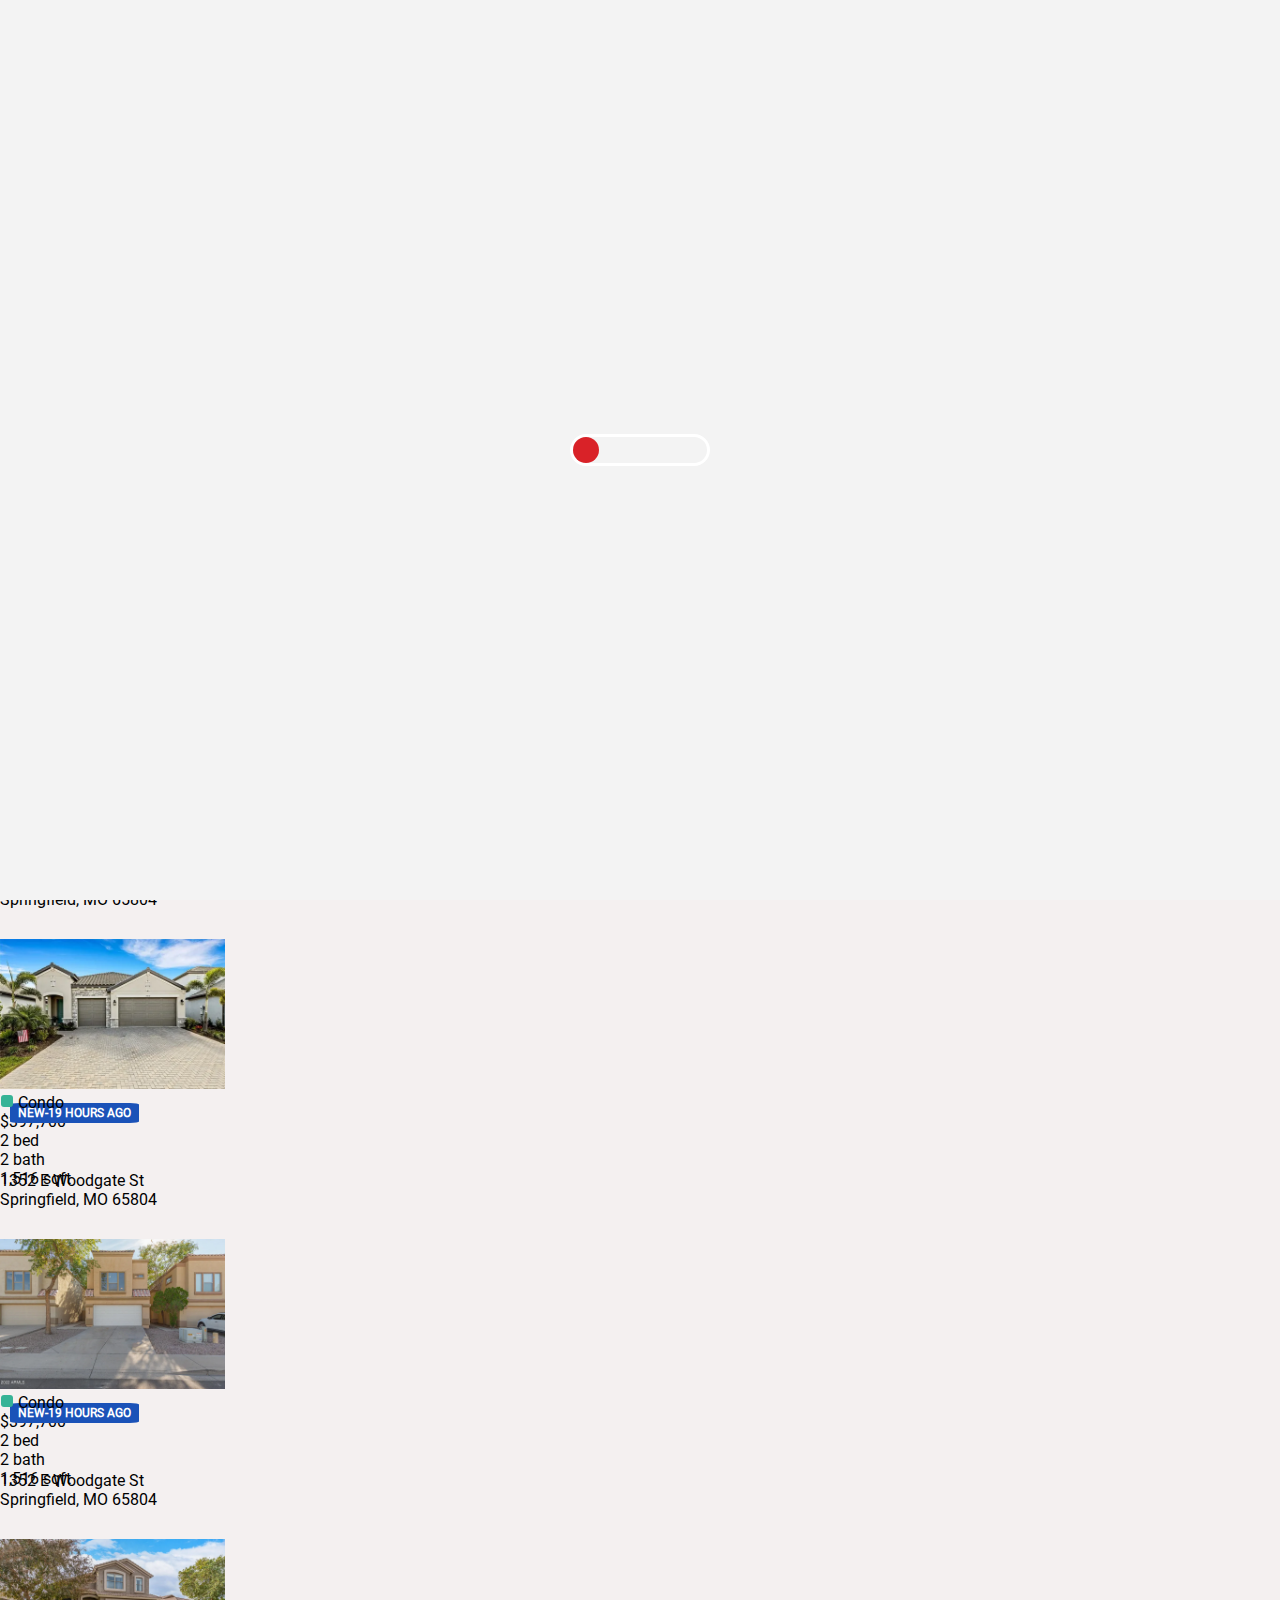
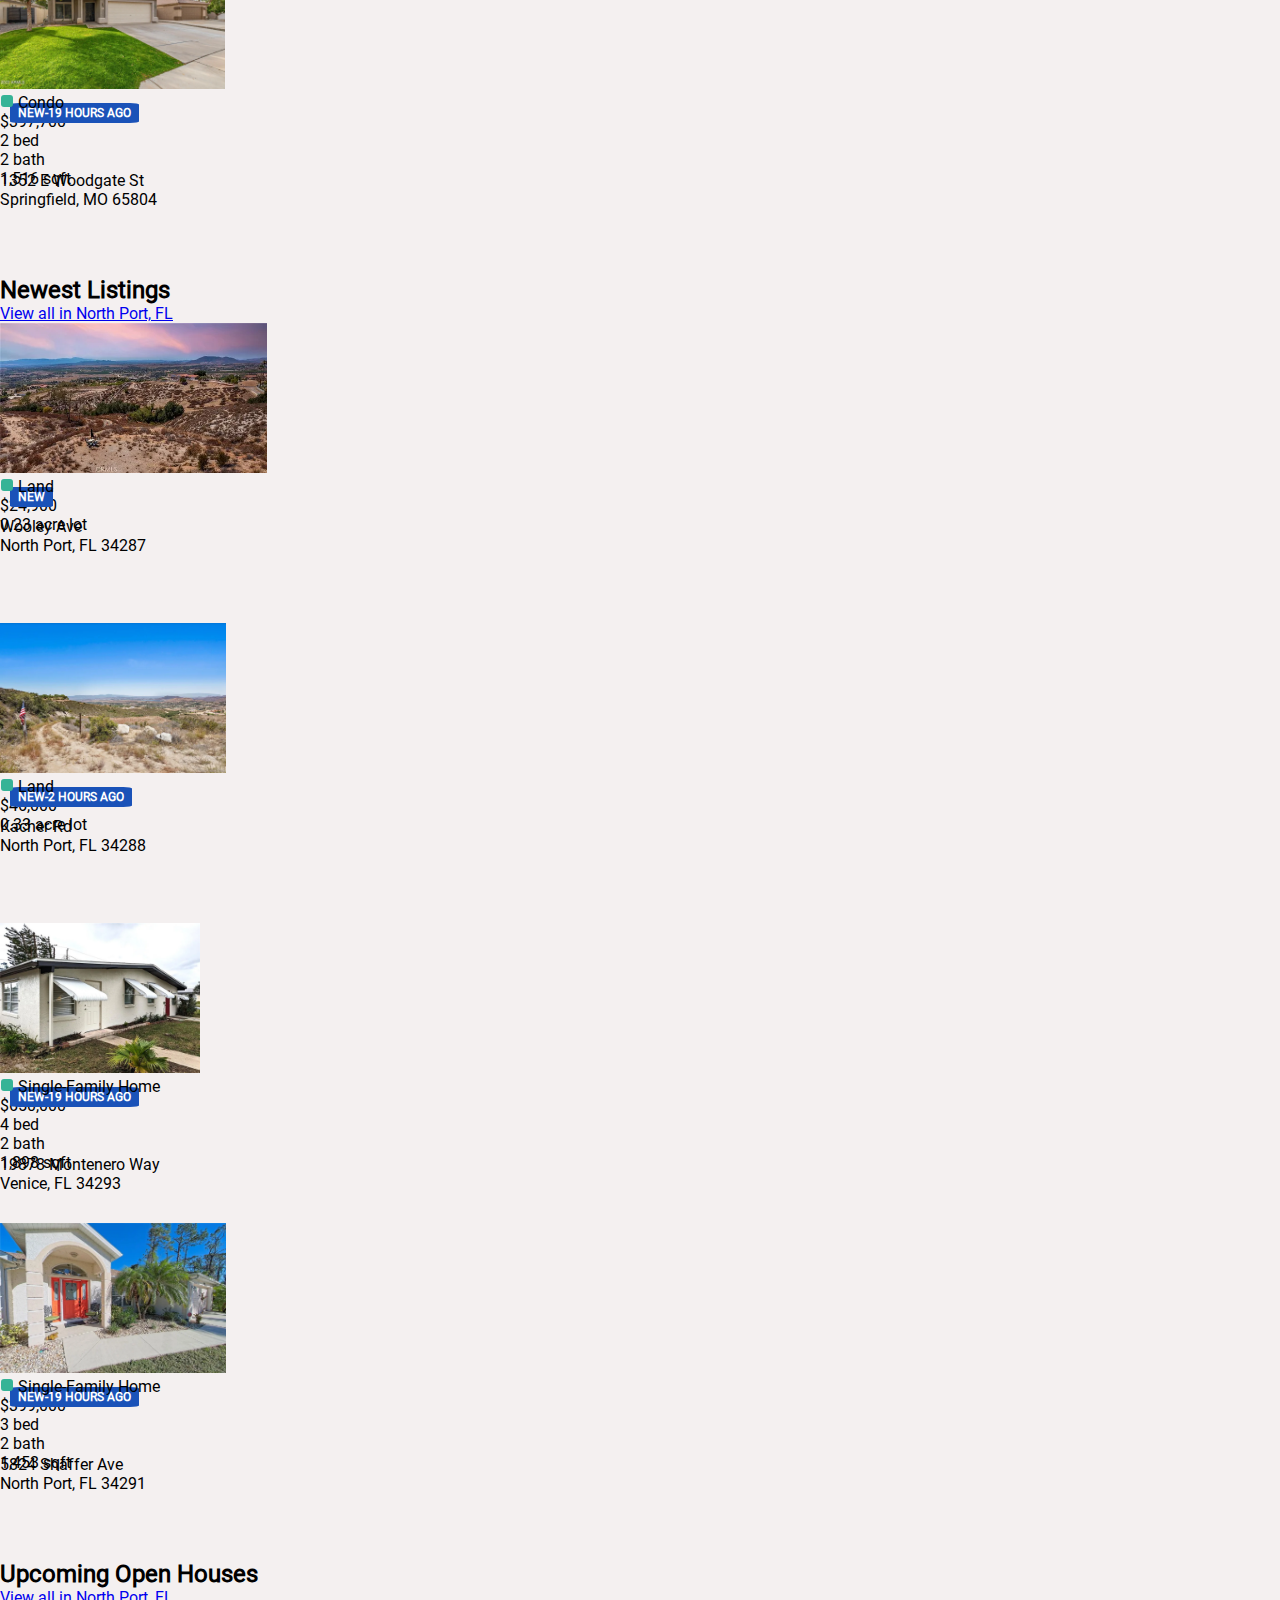
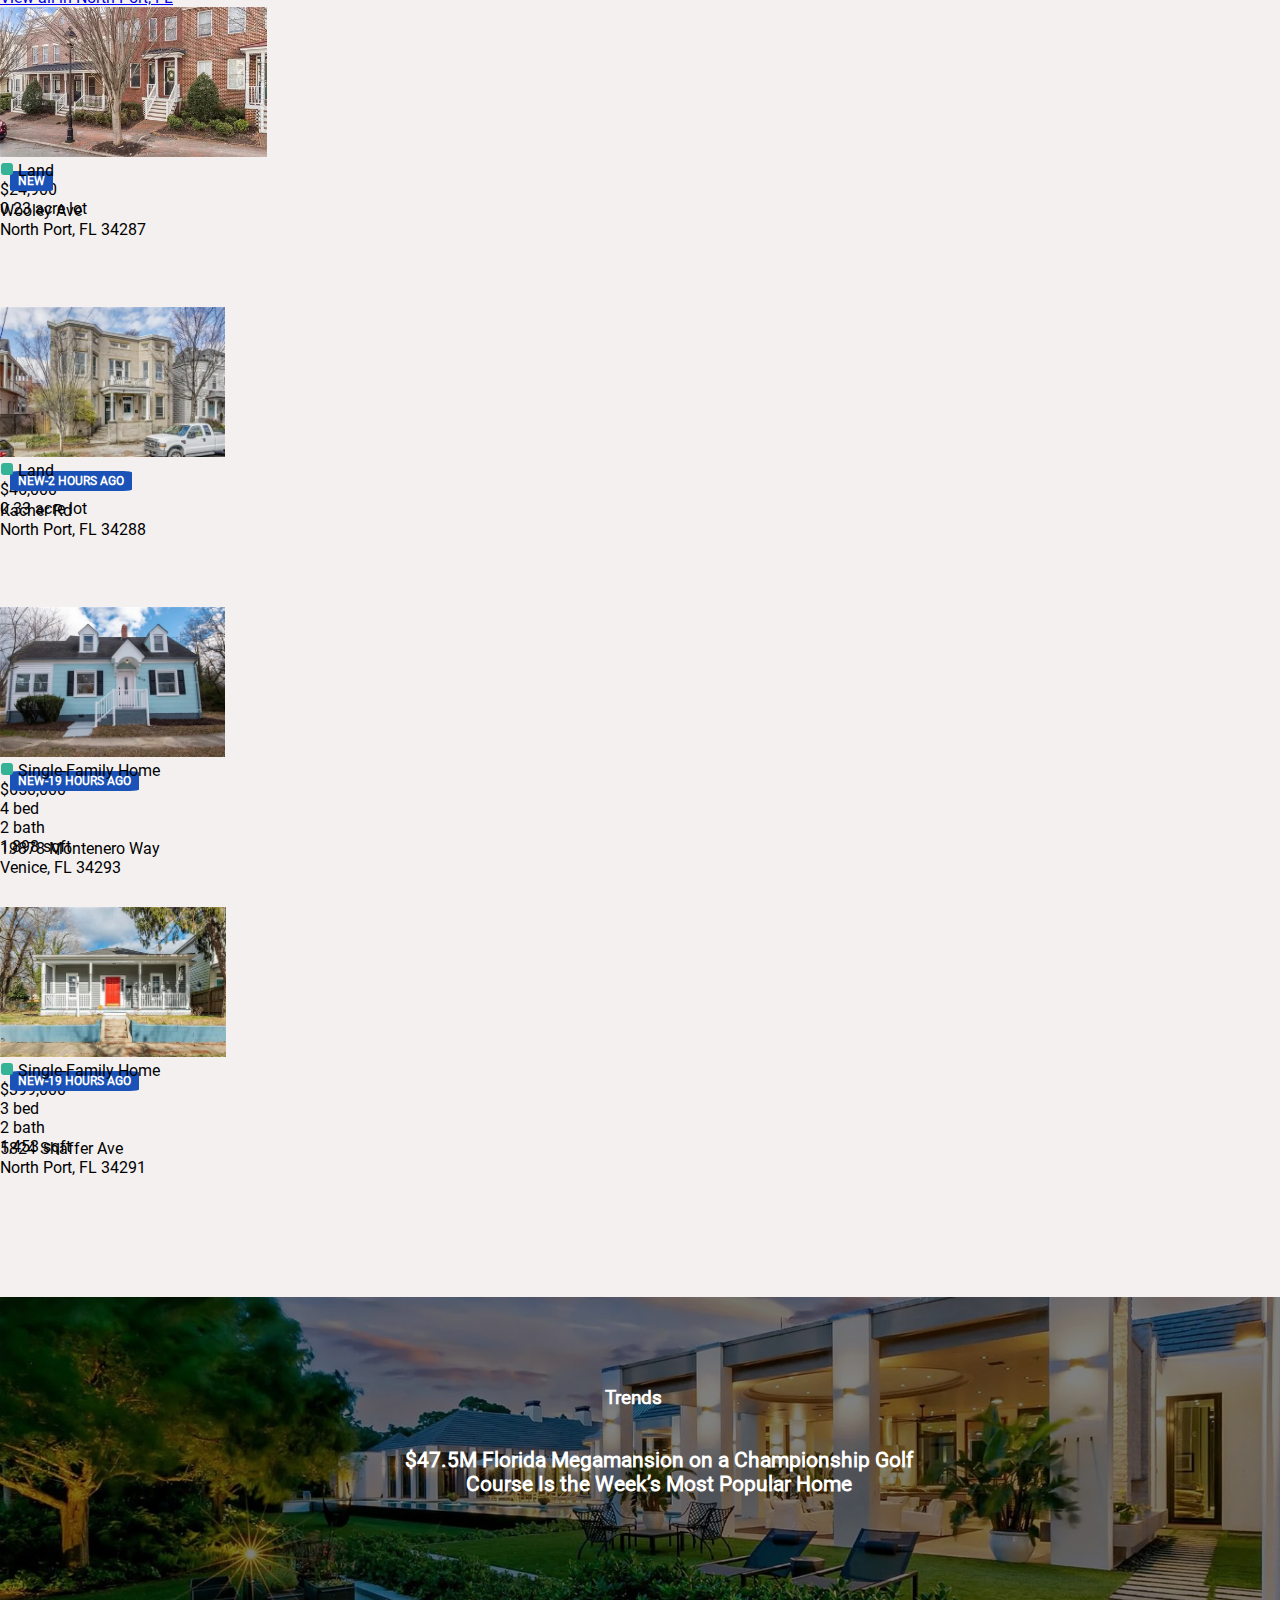
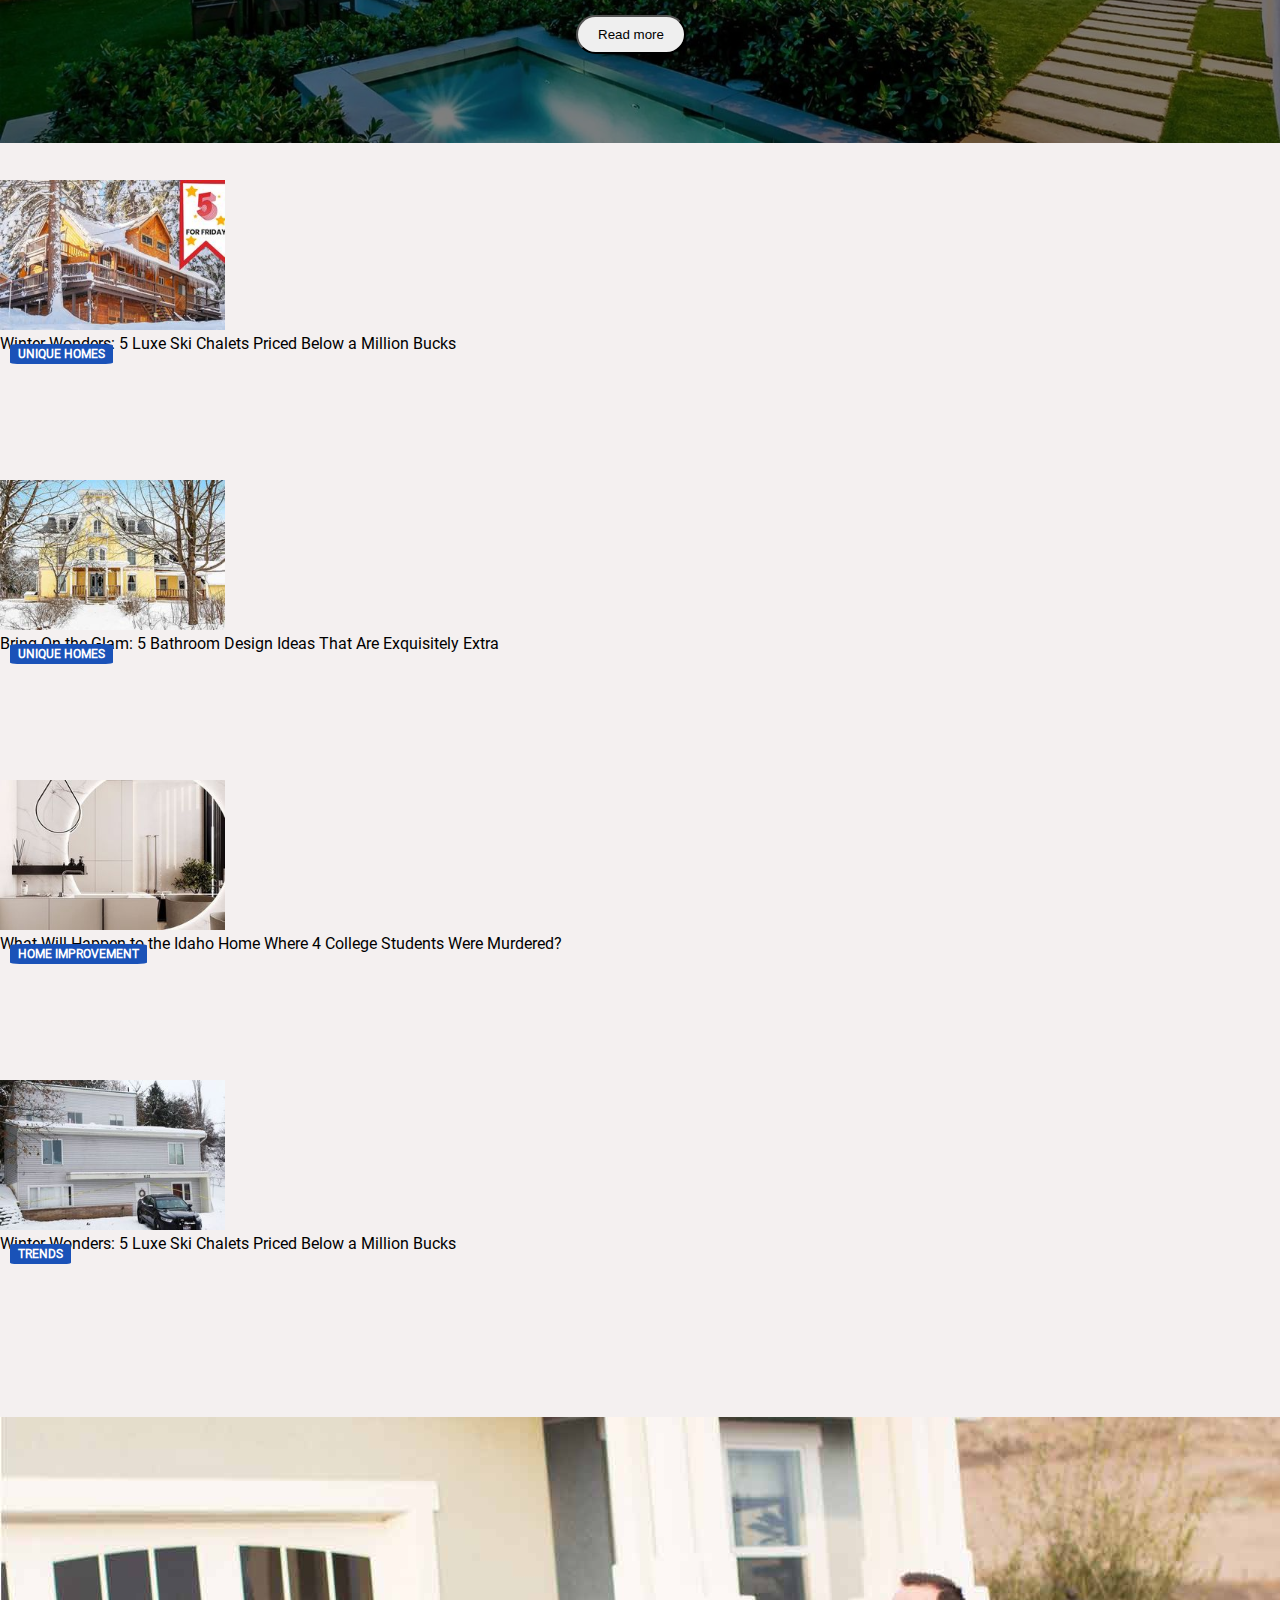
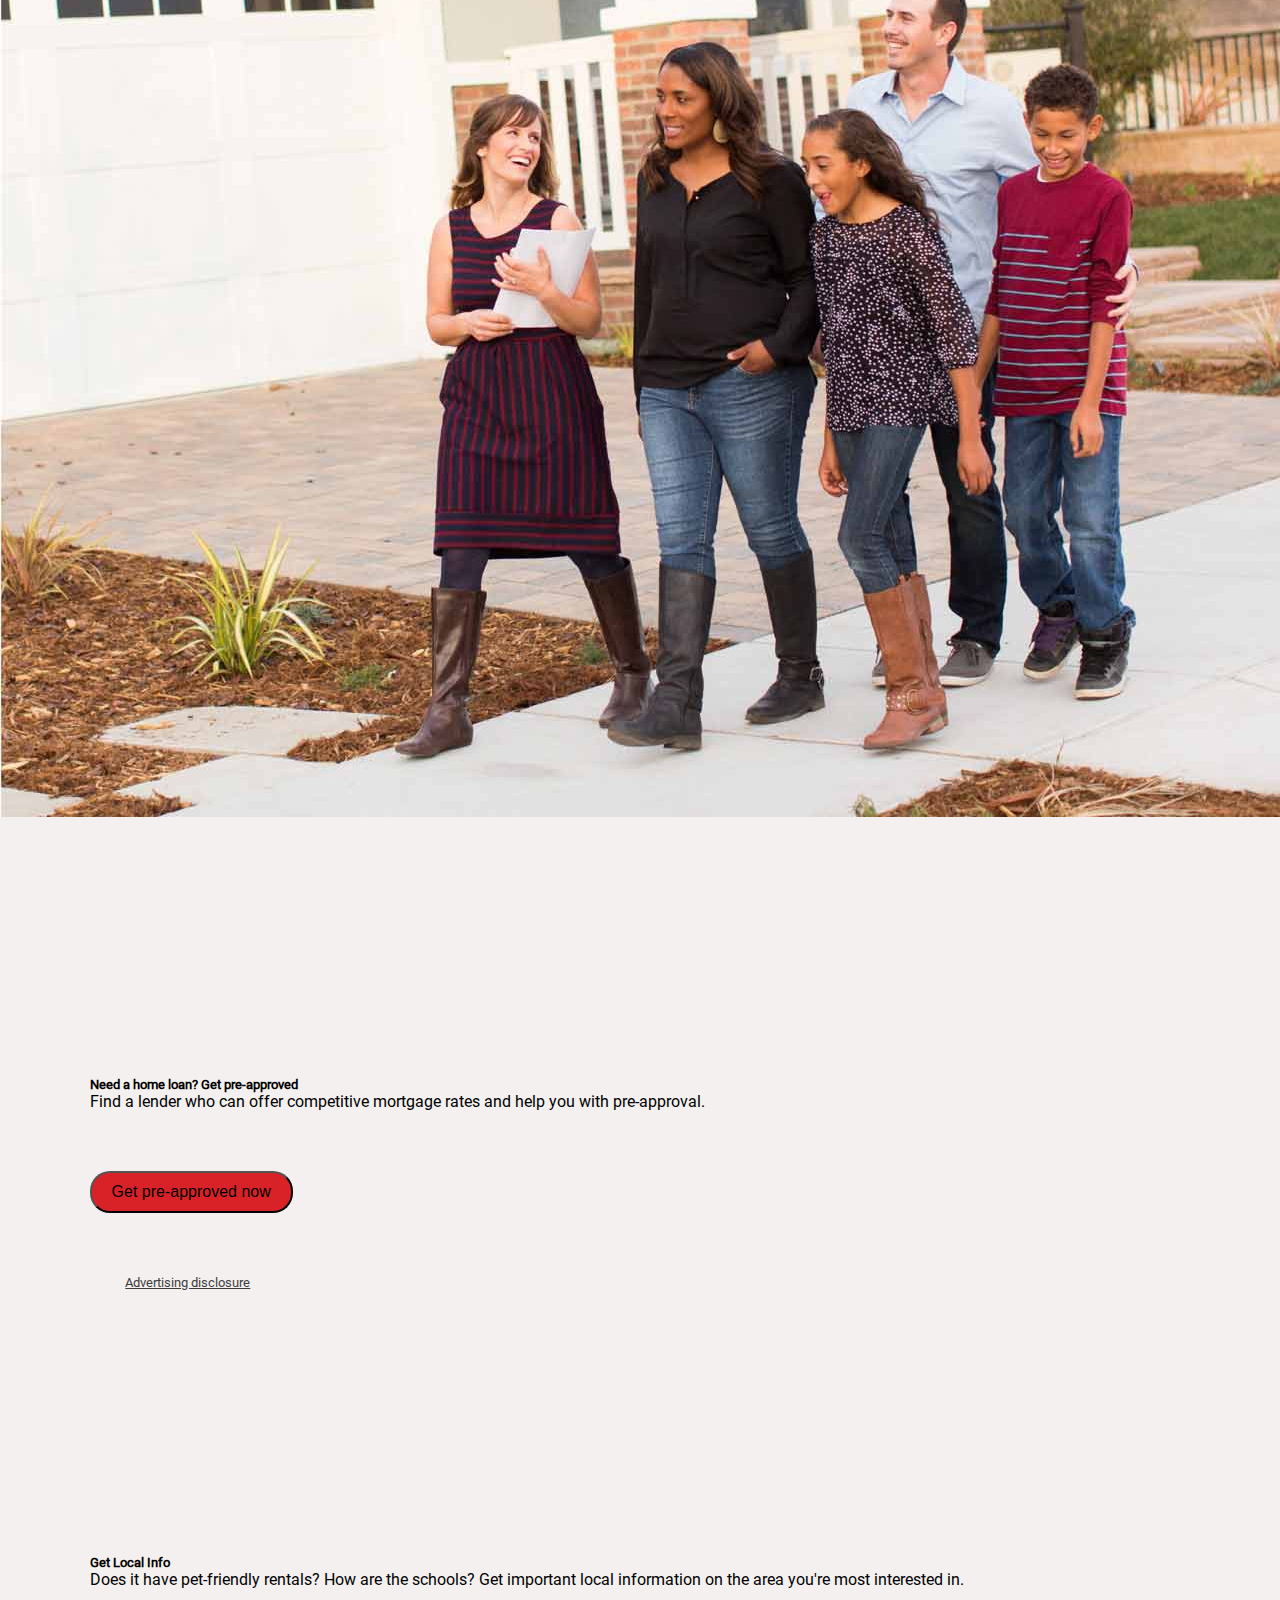
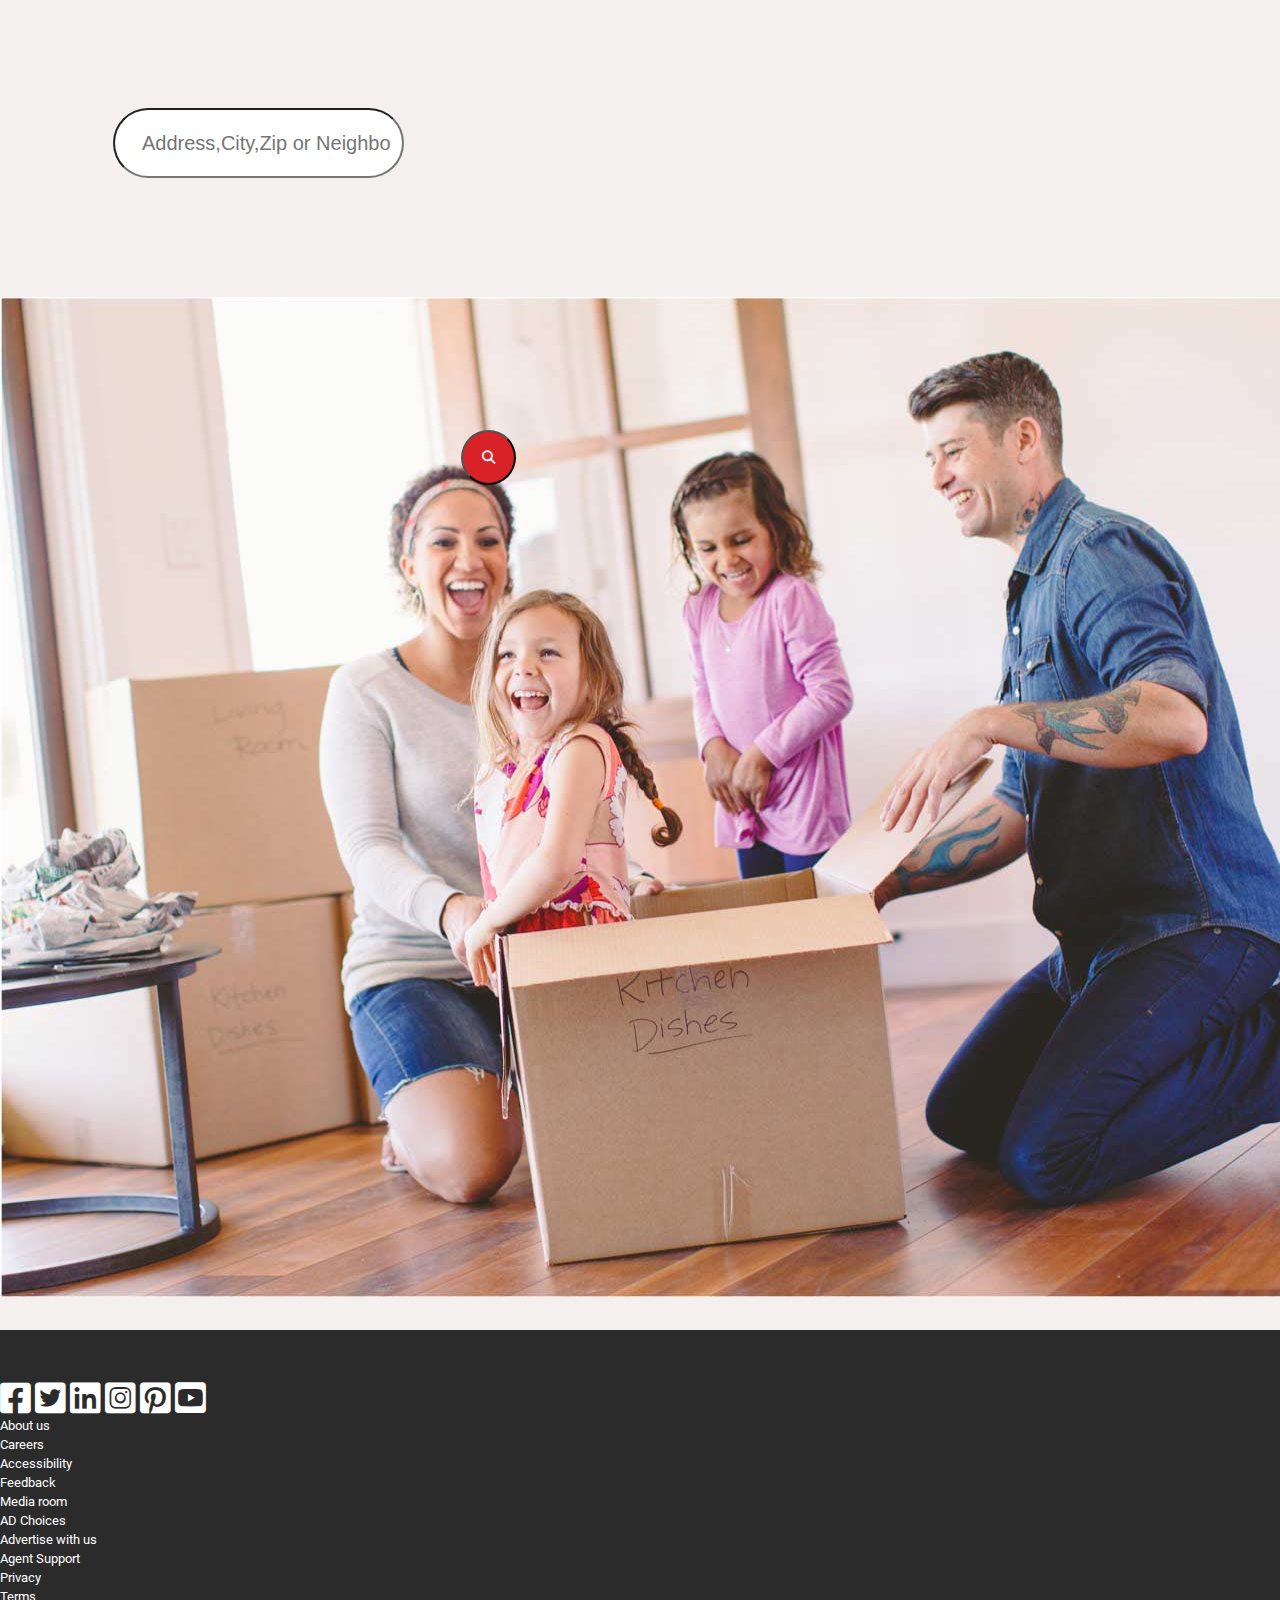
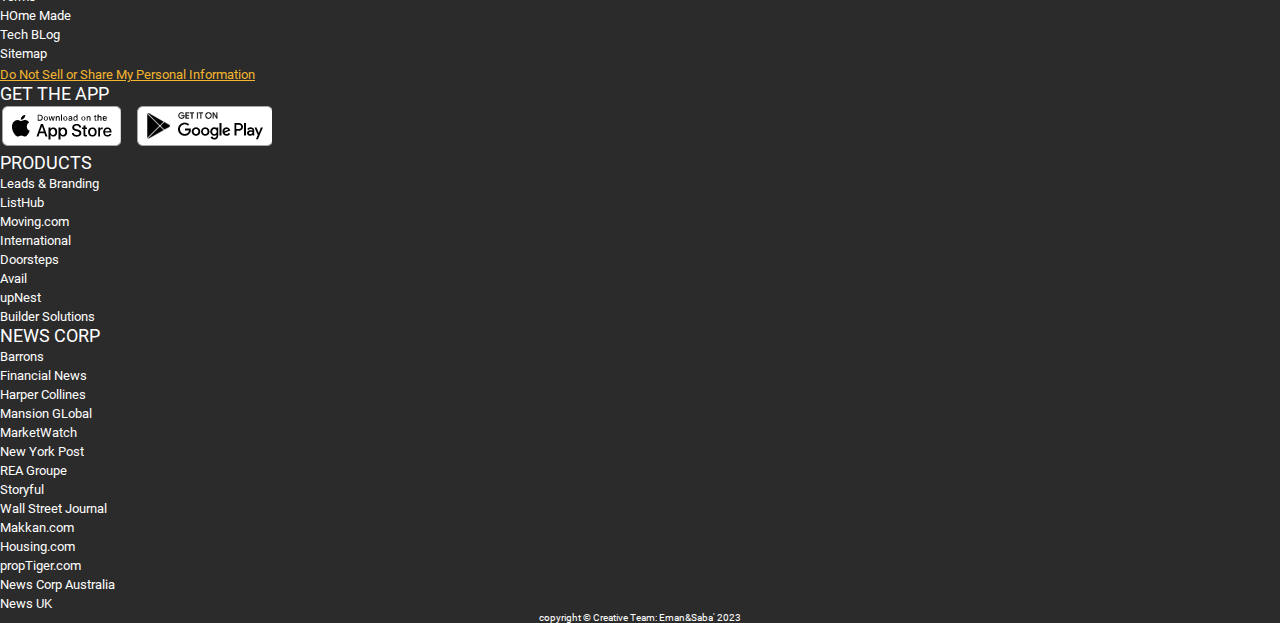
<file: index.html>
<!DOCTYPE html>
<html lang="en">

<head>
  <meta charset="UTF-8">
  <link rel="icon" href="assets/image/favicon.ico" />
  <meta http-equiv="X-UA-Compatible" content="IE=edge">
  <meta name="viewport" content="width=device-width, initial-scale=1.0">
  <title>Dream_House // Buy</title>
  <!--bootstrap-->
  <link href="https://cdn.jsdelivr.net/npm/bootstrap@5.2.3/dist/css/bootstrap.min.css" rel="stylesheet"
    integrity="sha384-rbsA2VBKQhggwzxH7pPCaAqO46MgnOM80zW1RWuH61DGLwZJEdK2Kadq2F9CUG65" crossorigin="anonymous">
  <!--fontawesome-->
  <link rel="stylesheet" href="vendor/css/all.min.css">
  <!--css-->
  <link rel="stylesheet" href="assets/css/style_buy.css">
  <link rel="stylesheet" href="assets/css/style_bublic.css">
</head>

<body>
  <!--loading-->
  <div class="loading">
    <span class="loader"></span>
  </div>
  <!--end-->
  <!--start_navbar-->
  <nav class="navbar navbar-expand-lg bg-transparent fixed-top" id="navbar">
    <div class="container-fluid">
      <a class="navbar-brand" href="index.html"><img class="w-50" src="assets/image/logo.png" alt="logo"></a>
      <button class="navbar-toggler" type="button" data-bs-toggle="collapse" data-bs-target="#navbarNavAltMarkup"
        aria-controls="navbarNavAltMarkup" aria-expanded="false" aria-label="Toggle navigation">
        <span class="navbar-toggler-icon"></span>
      </button>
      <div class="collapse navbar-collapse" id="navbarNavAltMarkup">
        <div class="navbar-nav ms-auto  gap-4">
          <a class="nav-link active text-danger" aria-current="page" href="index.html"><b>Buy</b></a>
          <a class="nav-link text-white" href="rent.html"><b>Rent</b></a>
          <a class="nav-link text-white" href="sell.html"><b>Sell</b></a>
          <a class="nav-link text-white" href="contact.html"><b>Contact Us</b></a>
        </div>
      </div>
    </div>
  </nav>
  <!--end_navbar-->
  <!--*******************-->
  <!--start_header-->
  <header id="header" class="header">
    <div class="container-fluid">
      <h1 class="pb-3">Find Perfect Home With Us</h1>
      <p class="pb-3">All ready set for you, just relax....<br /> & tell us how you'r dreamy house, & we will find
        for you.
      </p>
      <div class="search-h">
        <nav class="navbar bg-body-tertiary">
          <div class="container-fluid">
            <form class="d-flex m-auto w-50 pb-5" role="search">
              <input class="form-control me-2" type="search" placeholder="Appartement,House.." aria-label="Search">
              <button class="btn btn-danger" type="submit">Search</button>
            </form>
          </div>
        </nav>
      </div>
    </div>
  </header>
  <!--end_header-->
  <div class="container-fluid">

    <!-- start of Home Around-->

    <section>
      <div>
        <h2>Homes around $430,000</h2>
        <a href="#">View all in Mesa, AZ</a>
      </div>

      <div class="row">
        <div class="row row-cols-1 row-cols-md-4 g-4">
          <div class="col-lg-3 col-md-6">
            <div class="card home h-100">
              <img src="assets/image/home1.webp" class="card-img-top homeimg" alt="homeImage" />
              <p class="new">NEW</p>
              <i class="heart he fa-solid fa-heart"></i>
              <div class="card-body">
                <div class="homeType"><span class="green"></span>Condo</div>
                <div class="fs-5 fw-bold">$397,700</div>
                <ul class="d-flex justify-content-between list-unstyled">
                  <li><span class="fw-bold">2 </span>bed</li>
                  <li><span class="fw-bold">2 </span>bath</li>
                  <li><span class="fw-bold">1,516 </span>sqft</li>
                </ul>
                <div class="card-text address">1352 E Woodgate St</div>
                <div class="card-text">Springfield, MO 65804</div>
              </div>
            </div>
          </div>
          <div class="col-lg-3 col-md-6">
            <div class="card home h-100">
              <img src="assets/image/home2.webp" class="card-img-top homeimg" alt="homeImage" />
              <p class="new">NEW-19 HOURS AGO</p>
              <i class="heart fa-solid fa-heart"></i>

              <div class="card-body">
                <div class="homeType"><span class="green"></span>Condo</div>
                <div class="fs-5 fw-bold">$397,700</div>
                <ul class="d-flex justify-content-between list-unstyled">
                  <li><span class="fw-bold">2 </span>bed</li>
                  <li><span class="fw-bold">2 </span>bath</li>
                  <li><span class="fw-bold">1,516 </span>sqft</li>
                </ul>
                <div class="card-text address">1352 E Woodgate St</div>
                <div class="card-text">Springfield, MO 65804</div>
              </div>
            </div>
          </div>
          <div class="col-lg-3 col-md-6">
            <div class="card home h-100">
              <img src="assets/image/home3.webp" class="card-img-top homeimg" alt="homeImage" />
              <p class="new">NEW-19 HOURS AGO</p>
              <i class="heart fa-solid fa-heart"></i>

              <div class="card-body">
                <div class="homeType"><span class="green"></span>Condo</div>
                <div class="fs-5 fw-bold">$397,700</div>
                <ul class="d-flex justify-content-between list-unstyled">
                  <li><span class="fw-bold">2 </span>bed</li>
                  <li><span class="fw-bold">2 </span>bath</li>
                  <li><span class="fw-bold">1,516 </span>sqft</li>
                </ul>
                <div class="card-text address">1352 E Woodgate St</div>
                <div class="card-text">Springfield, MO 65804</div>
              </div>
            </div>
          </div>
          <div class="col-lg-3 col-md-6">
            <div class="card home h-100">
              <img src="assets/image/home4.webp" class="card-img-top homeimg" alt="homeImage" />
              <p class="new">NEW-19 HOURS AGO</p>
              <i class="heart fa-solid fa-heart"></i>

              <div class="card-body">
                <div class="homeType"><span class="green"></span>Condo</div>
                <div class="fs-5 fw-bold">$397,700</div>
                <ul class="d-flex justify-content-between list-unstyled">
                  <li><span class="fw-bold">2 </span>bed</li>
                  <li><span class="fw-bold">2 </span>bath</li>
                  <li><span class="fw-bold">1,516 </span>sqft</li>
                </ul>
                <div class="card-text address">1352 E Woodgate St</div>
                <div class="card-text">Springfield, MO 65804</div>
              </div>
            </div>
          </div>
        </div>
      </div>
    </section>
    <!-- end of Home Around-->
    <!-- start of Newlist Home-->

    <section>
      <div class="header">
        <h2>Newest Listings</h2>
        <a href="#">View all in North Port, FL</a>
      </div>

      <div class="row">
        <div class="row row-cols-1 row-cols-md-4 g-4">
          <div class="col-lg-3 col-md-6">
            <div class="card home h-100">
              <img src="assets/image/newhome1.webp" class="card-img-top homeimg" alt="homeImage" />
              <p class="new">NEW</p>
              <i class="heart fa-solid fa-heart"></i>

              <div class="card-body">
                <div class="homeType"><span class="green"></span>Land</div>
                <div class="fs-5 fw-bold">$24,900</div>
                <ul class="d-flex justify-content-between list-unstyled">
                  <li><span class="fw-bold">0.23 </span>acre lot</li>
                </ul>
                <div class="card-text address">Wooley Ave</div>
                <div class="card-text">North Port, FL 34287</div>
              </div>
            </div>
          </div>
          <div class="col-lg-3 col-md-6">
            <div class="card home h-100">
              <img src="assets/image/newhome2.webp" class="card-img-top homeimg" alt="homeImage" />
              <p class="new">NEW-2 HOURS AGO</p>
              <i class="heart fa-solid fa-heart"></i>

              <div class="card-body">
                <div class="homeType"><span class="green"></span>Land</div>
                <div class="fs-5 fw-bold">$46,000</div>
                <ul class="d-flex justify-content-between list-unstyled">
                  <li><span class="fw-bold">0.33 </span>acre lot</li>
                </ul>
                <div class="card-text address">Kacher Rd</div>
                <div class="card-text">North Port, FL 34288</div>
              </div>
            </div>
          </div>
          <div class="col-lg-3 col-md-6">
            <div class="card home h-100">
              <img src="assets/image/newhome3.webp" class="card-img-top homeimg" alt="homeImage" />
              <p class="new">NEW-19 HOURS AGO</p>
              <i class="heart fa-solid fa-heart"></i>

              <div class="card-body">
                <div class="homeType">
                  <span class="green"></span>Single-Family Home
                </div>
                <div class="fs-5 fw-bold">$650,000</div>
                <ul class="d-flex justify-content-between list-unstyled">
                  <li><span class="fw-bold">4 </span>bed</li>
                  <li><span class="fw-bold">2 </span>bath</li>
                  <li><span class="fw-bold">1,898 </span>sqft</li>
                </ul>
                <div class="card-text address">19878 Montenero Way</div>
                <div class="card-text">Venice, FL 34293</div>
              </div>
            </div>
          </div>
          <div class="col-lg-3 col-md-6">
            <div class="card home h-100">
              <img src="assets/image/newhome4.webp" class="card-img-top homeimg" alt="homeImage" />
              <p class="new">NEW-19 HOURS AGO</p>
              <i class="heart fa-solid fa-heart"></i>

              <div class="card-body">
                <div class="homeType">
                  <span class="green"></span>Single-Family Home
                </div>
                <div class="fs-5 fw-bold">$399,000</div>
                <ul class="d-flex justify-content-between list-unstyled">
                  <li><span class="fw-bold">3 </span>bed</li>
                  <li><span class="fw-bold">2 </span>bath</li>
                  <li><span class="fw-bold">1,453 </span>sqft</li>
                </ul>
                <div class="card-text address">5824 Shaffer Ave</div>
                <div class="card-text">North Port, FL 34291</div>
              </div>
            </div>
          </div>
        </div>
      </div>
      <!-- end of Newlist Home-->
    </section>
    <section>
      <div class="header">
        <h2>Upcoming Open Houses</h2>
        <a href="#">View all in North Port, FL</a>
      </div>

      <div class="row">
        <div class="row row-cols-1 row-cols-md-4 g-4">
          <div class="col-lg-3 col-md-6">
            <div class="card home h-100">
              <img src="assets/image/upcoming1.webp" class="card-img-top homeimg" alt="homeImage" />
              <p class="new">NEW</p>
              <i class="heart fa-solid fa-heart"></i>

              <div class="card-body">
                <div class="homeType"><span class="green"></span>Land</div>
                <div class="fs-5 fw-bold">$24,900</div>
                <ul class="d-flex justify-content-between list-unstyled">
                  <li><span class="fw-bold">0.23 </span>acre lot</li>
                </ul>
                <div class="card-text address">Wooley Ave</div>
                <div class="card-text">North Port, FL 34287</div>
              </div>
            </div>
          </div>
          <div class="col-lg-3 col-md-6">
            <div class="card home h-100">
              <img src="assets/image/upcoming2.webp" class="card-img-top homeimg" alt="homeImage" />
              <p class="new">NEW-2 HOURS AGO</p>
              <i class="heart fa-solid fa-heart"></i>

              <div class="card-body">
                <div class="homeType"><span class="green"></span>Land</div>
                <div class="fs-5 fw-bold">$46,000</div>
                <ul class="d-flex justify-content-between list-unstyled">
                  <li><span class="fw-bold">0.33 </span>acre lot</li>
                </ul>
                <div class="card-text address">Kacher Rd</div>
                <div class="card-text">North Port, FL 34288</div>
              </div>
            </div>
          </div>
          <div class="col-lg-3 col-md-6">
            <div class="card home h-100">
              <img src="assets/image/upcoming3.webp" class="card-img-top homeimg" alt="homeImage" />
              <p class="new">NEW-19 HOURS AGO</p>
              <i class="heart fa-solid fa-heart"></i>

              <div class="card-body">
                <div class="homeType">
                  <span class="green"></span>Single-Family Home
                </div>
                <div class="fs-5 fw-bold">$650,000</div>
                <ul class="d-flex justify-content-between list-unstyled">
                  <li><span class="fw-bold">4 </span>bed</li>
                  <li><span class="fw-bold">2 </span>bath</li>
                  <li><span class="fw-bold">1,898 </span>sqft</li>
                </ul>
                <div class="card-text address">19878 Montenero Way</div>
                <div class="card-text">Venice, FL 34293</div>
              </div>
            </div>
          </div>
          <div class="col-lg-3 col-md-6">
            <div class="card home h-100">
              <img src="assets/image/upcoming4.webp" class="card-img-top homeimg" alt="homeImage" />
              <p class="new">NEW-19 HOURS AGO</p>
              <i class="heart fa-solid fa-heart"></i>

              <div class="card-body">
                <div class="homeType">
                  <span class="green"></span>Single-Family Home
                </div>
                <div class="fs-5 fw-bold">$399,000</div>
                <ul class="d-flex justify-content-between list-unstyled">
                  <li><span class="fw-bold">3 </span>bed</li>
                  <li><span class="fw-bold">2 </span>bath</li>
                  <li><span class="fw-bold">1,453 </span>sqft</li>
                </ul>
                <div class="card-text address">5824 Shaffer Ave</div>
                <div class="card-text">North Port, FL 34291</div>
              </div>
            </div>
          </div>
        </div>
      </div>
      <!-- end of Upcoming open houses-->
    </section>
  </div>
  <!-- start .. -->
  <section>
    <div class="trend">
      <img src="assets/image/responsiveImg.jpg" class="img-fluid w-100" alt="Trend">

      <div class="trends">
        <h2>Trends</h2>
        <p>$47.5M Florida Megamansion on a Championship Golf Course Is the Week’s Most Popular Home</p>
        <button type="button" class="btn btn-outline-light">Read more</button>

      </div>
    </div>
  </section>
  <!-- end .. -->
  <div class="container-fluid">
    <!-- start of uniqe Home -->
    <section>

      <div class="row">
        <div class="row row-cols-1 row-cols-md-4 g-4">
          <div class="col-lg-3 col-md-6">
            <div class="card home h-100">
              <img src="assets/image/uniquehome1.jpg" class="card-img-top homeimg " alt="homeImage" />
              <p class="new">Unique Homes</p>
              <i class="heart fa-solid fa-heart"></i>

              <div class="card-body">
                <div class="card-text">Winter Wonders: 5 Luxe Ski Chalets Priced Below a Million Bucks</div>
              </div>
            </div>
          </div>
          <div class="col-lg-3 col-md-6">
            <div class="card home h-100">
              <img src="assets/image/uniquehome2.jpg" class="card-img-top homeimg" alt="homeImage" />
              <p class="new">Unique Homes</p>
              <i class="heart fa-solid fa-heart"></i>

              <div class="card-body">
                <div class="card-text">Bring On the Glam: 5 Bathroom Design Ideas That Are Exquisitely Extra</div>
              </div>
            </div>
          </div>
          <div class="col-lg-3 col-md-6">
            <div class="card home h-100">
              <img src="assets/image/uniquehome3.jpg" class="card-img-top homeimg" alt="homeImage" />
              <p class="new">Home Improvement</p>
              <i class="heart fa-solid fa-heart"></i>

              <div class="card-body">
                <div class="card-text">What Will Happen to the Idaho Home Where 4 College Students Were Murdered?</div>
              </div>
            </div>
          </div>
          <div class="col-lg-3 col-md-6">
            <div class="card home h-100">
              <img src="assets/image/uniquehome4.jpg" class="card-img-top homeimg" alt="homeImage" />
              <p class="new">Trends</p>
              <i class="heart fa-solid fa-heart"></i>

              <div class="card-body">
                <div class="card-text">Winter Wonders: 5 Luxe Ski Chalets Priced Below a Million Bucks</div>
              </div>
            </div>
          </div>
    </section>
    <!-- end of uniqe Home -->
    <!-- start of get info -->
    <section>
      <div class="card mt-5 info">
        <div class="row g-0">
          <div class="col-md-4 w-50">
            <img src="assets/image/getinfo.jpg" class="img-fluid " alt="get info image">
          </div>
          <div class="col-md-8 w-50">
            <div class="card-body">
              <h5 class="card-title fs-2 fw-bold">Need a home loan? Get pre-approved</h5>
              <p class="card-text fs-5">Find a lender who can offer competitive mortgage rates and help you with
                pre-approval.
              </p>
              <button type="button" class="btn btn-danger info-btn">Get pre-approved now</button>
              <a href="#" class="advertising-link advertising-disclosure-link"><small>Advertising disclosure</small></a>
            </div>
          </div>
        </div>
      </div>
    </section>
    <section>
      <div class="card info">
        <div class="row g-0">

          <div class="col-md-8 w-50">
            <div class="card-body">
              <h5 class="card-title fs-2 fw-bold ">Get Local Info
              </h5>
              <p class="card-text fs-5">Does it have pet-friendly rentals? How are the schools? Get important local
                information on the area you're most interested in.
              </p>
              <div class="search-buy mb-3">
                <input type="text" class="form-control form-info" placeholder="   Address,City,Zip or Neighborhood"
                  aria-label="search" aria-describedby="basic-addon1">
                <button type="button" class="input-group-text btn-info-search" id="basic-addon1"><i
                    class="fa-solid fa-magnifying-glass"></i></button>

              </div>

            </div>
          </div>
          <div class="col-md-4 w-50">
            <img src="assets/image/getinfo2.jpg" class="img-fluid " alt="get info image">
          </div>
        </div>
      </div>
    </section>
    <!-- end of get info -->
  </div>
  <!--start_footer-->
  <footer class="footer" id="footer">
  </footer>
  <!--end_footer-->

  <!--script-->
  <script src="https://cdn.jsdelivr.net/npm/bootstrap@5.2.3/dist/js/bootstrap.bundle.min.js"
    integrity="sha384-kenU1KFdBIe4zVF0s0G1M5b4hcpxyD9F7jL+jjXkk+Q2h455rYXK/7HAuoJl+0I4"
    crossorigin="anonymous"></script>
  <script src="assets/js/script.js"></script>
  <script src="assets/js/icon.js"></script>
</body>

</html>
</file>
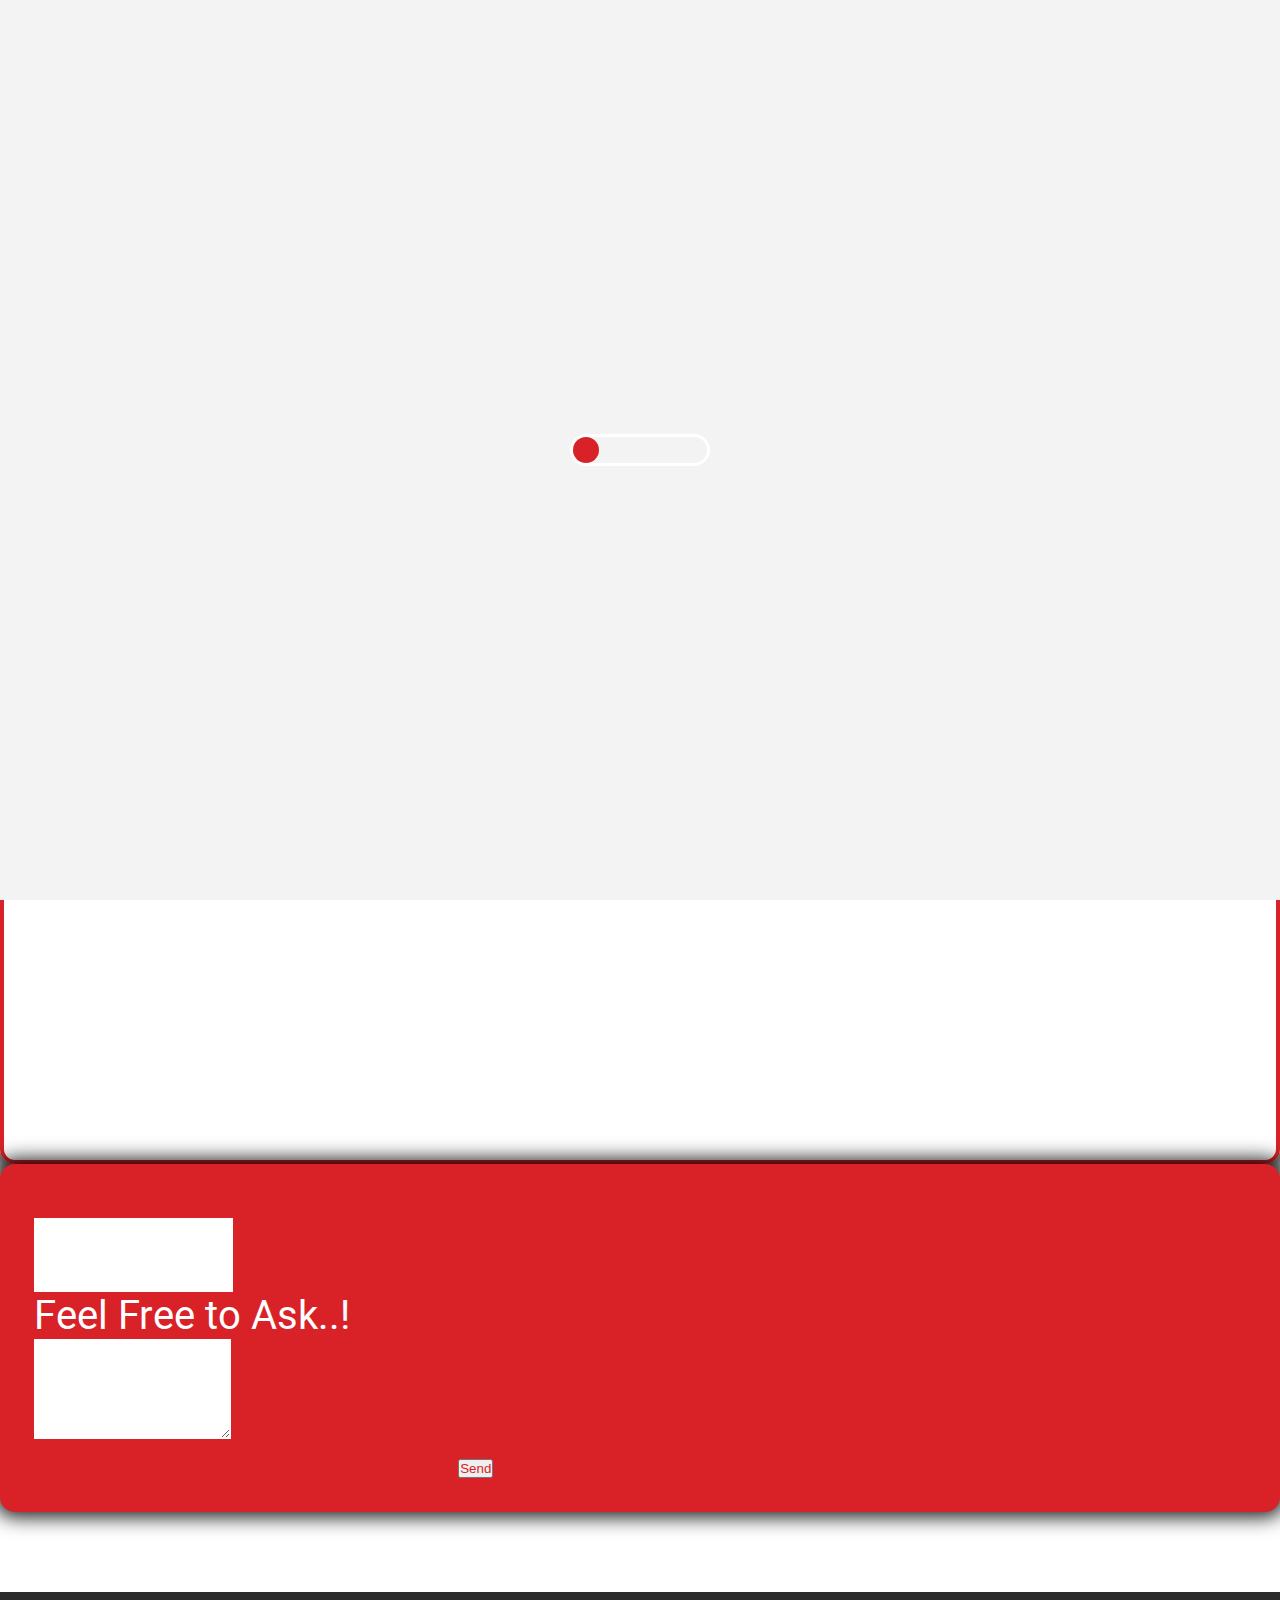
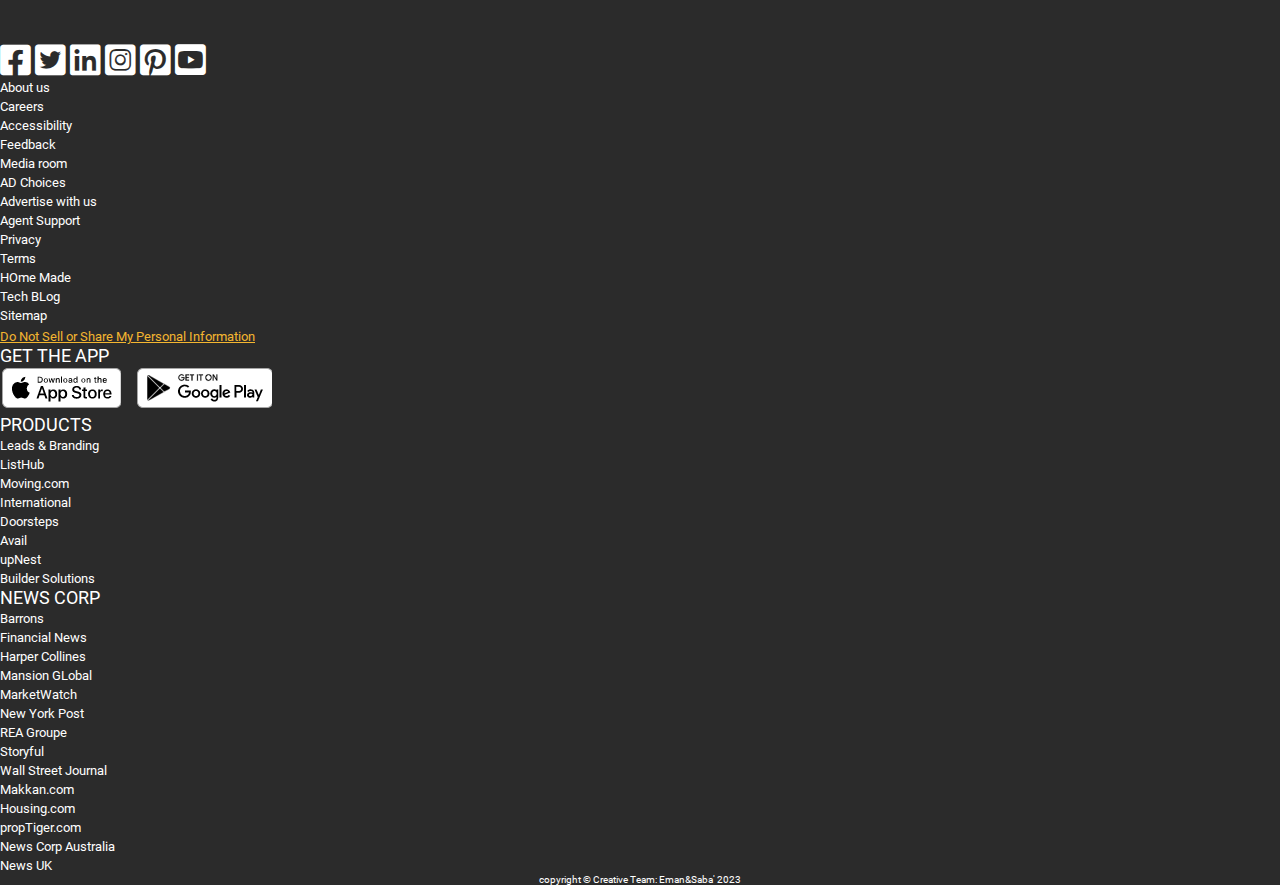
<file: contact.html>
<!DOCTYPE html>
<html lang="en">

<head>
    <meta charset="UTF-8">
    <link rel="icon" href="assets/image/favicon.ico" />
    <meta http-equiv="X-UA-Compatible" content="IE=edge">
    <meta name="viewport" content="width=device-width, initial-scale=1.0">
    <title>Dream_House // Contact</title>
    <!--bootstrap-->
    <link href="https://cdn.jsdelivr.net/npm/bootstrap@5.2.3/dist/css/bootstrap.min.css" rel="stylesheet"
        integrity="sha384-rbsA2VBKQhggwzxH7pPCaAqO46MgnOM80zW1RWuH61DGLwZJEdK2Kadq2F9CUG65" crossorigin="anonymous">
    <!--fontawesome-->
    <link rel="stylesheet" href="vendor/css/all.min.css">
    <!--css-->
    <link rel="stylesheet" href="assets/css/style_contact.css">
    <link rel="stylesheet" href="assets/css/style_bublic.css">
</head>

<body>
    <!--loading-->
    <div class="loading">
        <span class="loader"></span>
    </div>
    <!--end-->
    <!--start_navbar-->
    <nav class="navbar navbar-expand-lg bg-transparent fixed-top" id="navbar">
        <div class="container">
            <a class="navbar-brand" href="index.html"><img class="w-50" src="assets/image/logo.png" alt="logo"></a>
            <button class="navbar-toggler" type="button" data-bs-toggle="collapse" data-bs-target="#navbarNavAltMarkup"
                aria-controls="navbarNavAltMarkup" aria-expanded="false" aria-label="Toggle navigation">
                <span class="navbar-toggler-icon"></span>
            </button>
            <div class="collapse navbar-collapse" id="navbarNavAltMarkup">
                <div class="navbar-nav ms-auto  gap-4">
                    <a class="nav-link active text-white" aria-current="page" href="index.html"><b>Buy</b></a>
                    <a class="nav-link text-white" href="rent.html"><b>Rent</b></a>
                    <a class="nav-link text-white" href="sell.html"><b>Sell</b></a>
                    <a class="nav-link text-danger" href="contact.html"><b>Contact Us</b></a>
                </div>
            </div>
        </div>
    </nav>
    <!--end_navbar-->
    <!--*******************-->
    <!--start_header-->
    <header class="header" id="header">
        <div class="container-fluid">
            <h1>don't hesitate to ask..</h1>
            <p>If you need any help, we are here for You..</p>
            <div class="search-h">
                <nav class="navbar bg-body-tertiary">
                    <div class="container-fluid">
                        <form class="d-flex m-auto w-50 pb-5" role="search">
                            <input class="form-control me-2" type="search" placeholder="You'r question.. "
                                aria-label="Search">
                            <button class="btn btn-danger" type="submit">Search</button>
                        </form>
                    </div>
                </nav>
            </div>
        </div>
    </header>
    <!--end_header-->
    <!--start_contact-->
    <section class="contact" id="contact">
        <div class="container-fluid">
            <div class="title">
                <p><b>you want any help ?</b> please <a href="#form">GET in TOUCH</a>..</p>
            </div>
            <div class="row justify-content-end align-content-center">
                <div class="col-lg-6 col-sm-12">
                    <div class="map">
                        <iframe class="w-100 h-100 rounded-3"
                            src="https://www.google.com/maps/embed?pb=!1m18!1m12!1m3!1d867267.5924761528!2d35.452564126494124!3d31.885832294994017!2m3!1f0!2f0!3f0!3m2!1i1024!2i768!4f13.1!3m3!1m2!1s0x151cf2d28866bdd9%3A0xee17a001d166f686!2z2YHZhNiz2LfZitmG!5e0!3m2!1sar!2s!4v1675777088263!5m2!1sar!2s"
                            width="600" height="450" style="border:0;" allowfullscreen="" loading="lazy"
                            referrerpolicy="no-referrer-when-downgrade"></iframe>
                    </div>
                </div>
                <div class="col-lg-6 col-sm-12">
                    <div class="form" id="form">
                        <form>
                            <div class="row">

                                <div class="NE">
                                    <div class="mb-3">
                                        <input type="name" class="form-control content bg-transparent rounded"
                                            id="exampleInputName1" placeholder="You'r Name *" required>
                                    </div>
                                    <div class="mb-3">
                                        <input type="email" class="form-control content bg-transparent rounded"
                                            id="exampleInputEmail1" placeholder="You'r E-mail *" required>
                                    </div>
                                </div>
                                <div class="SP"><span>Feel Free to Ask..!</span></div>
                            </div>
                            <div class="form-floating">
                                <textarea class=" content form-control bg-transparent rounded" placeholder="Message.."
                                    id="floatingTextarea2" style="height:100px"></textarea>

                            </div>
                            <div class="form-btn">
                                <button type="submit" class="button btn btn-light rounded">Send</button>
                            </div>
                        </form>

                    </div>
                </div>
            </div>
        </div>

    </section>
    <!--end_contact-->
    <!--*********************************************************************-->
    <!--start_footer-->
    <footer class="footer" id="footer">
    </footer>
    <!--end_footer-->

    <!--script-->
    <script src="https://cdn.jsdelivr.net/npm/bootstrap@5.2.3/dist/js/bootstrap.bundle.min.js"
        integrity="sha384-kenU1KFdBIe4zVF0s0G1M5b4hcpxyD9F7jL+jjXkk+Q2h455rYXK/7HAuoJl+0I4"
        crossorigin="anonymous"></script>
    <script src="assets/js/script.js"></script>
</body>
</file>
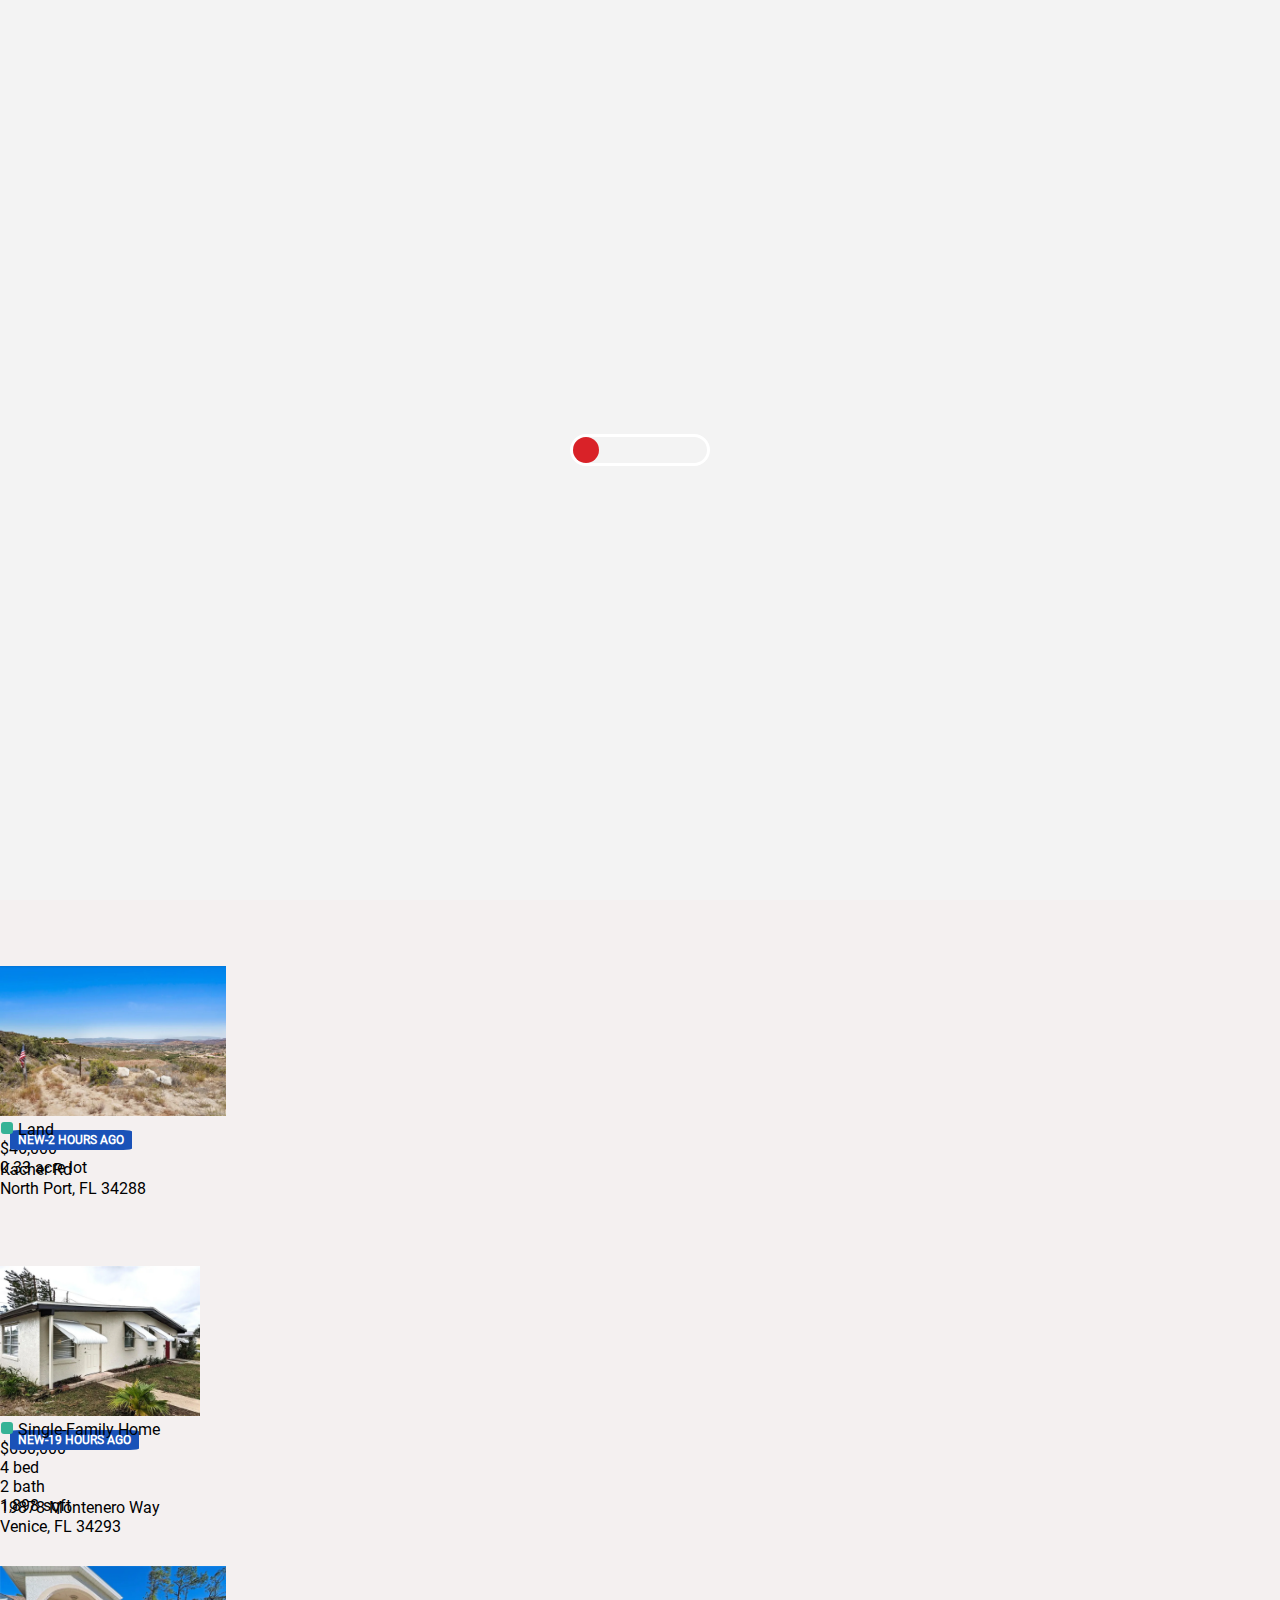
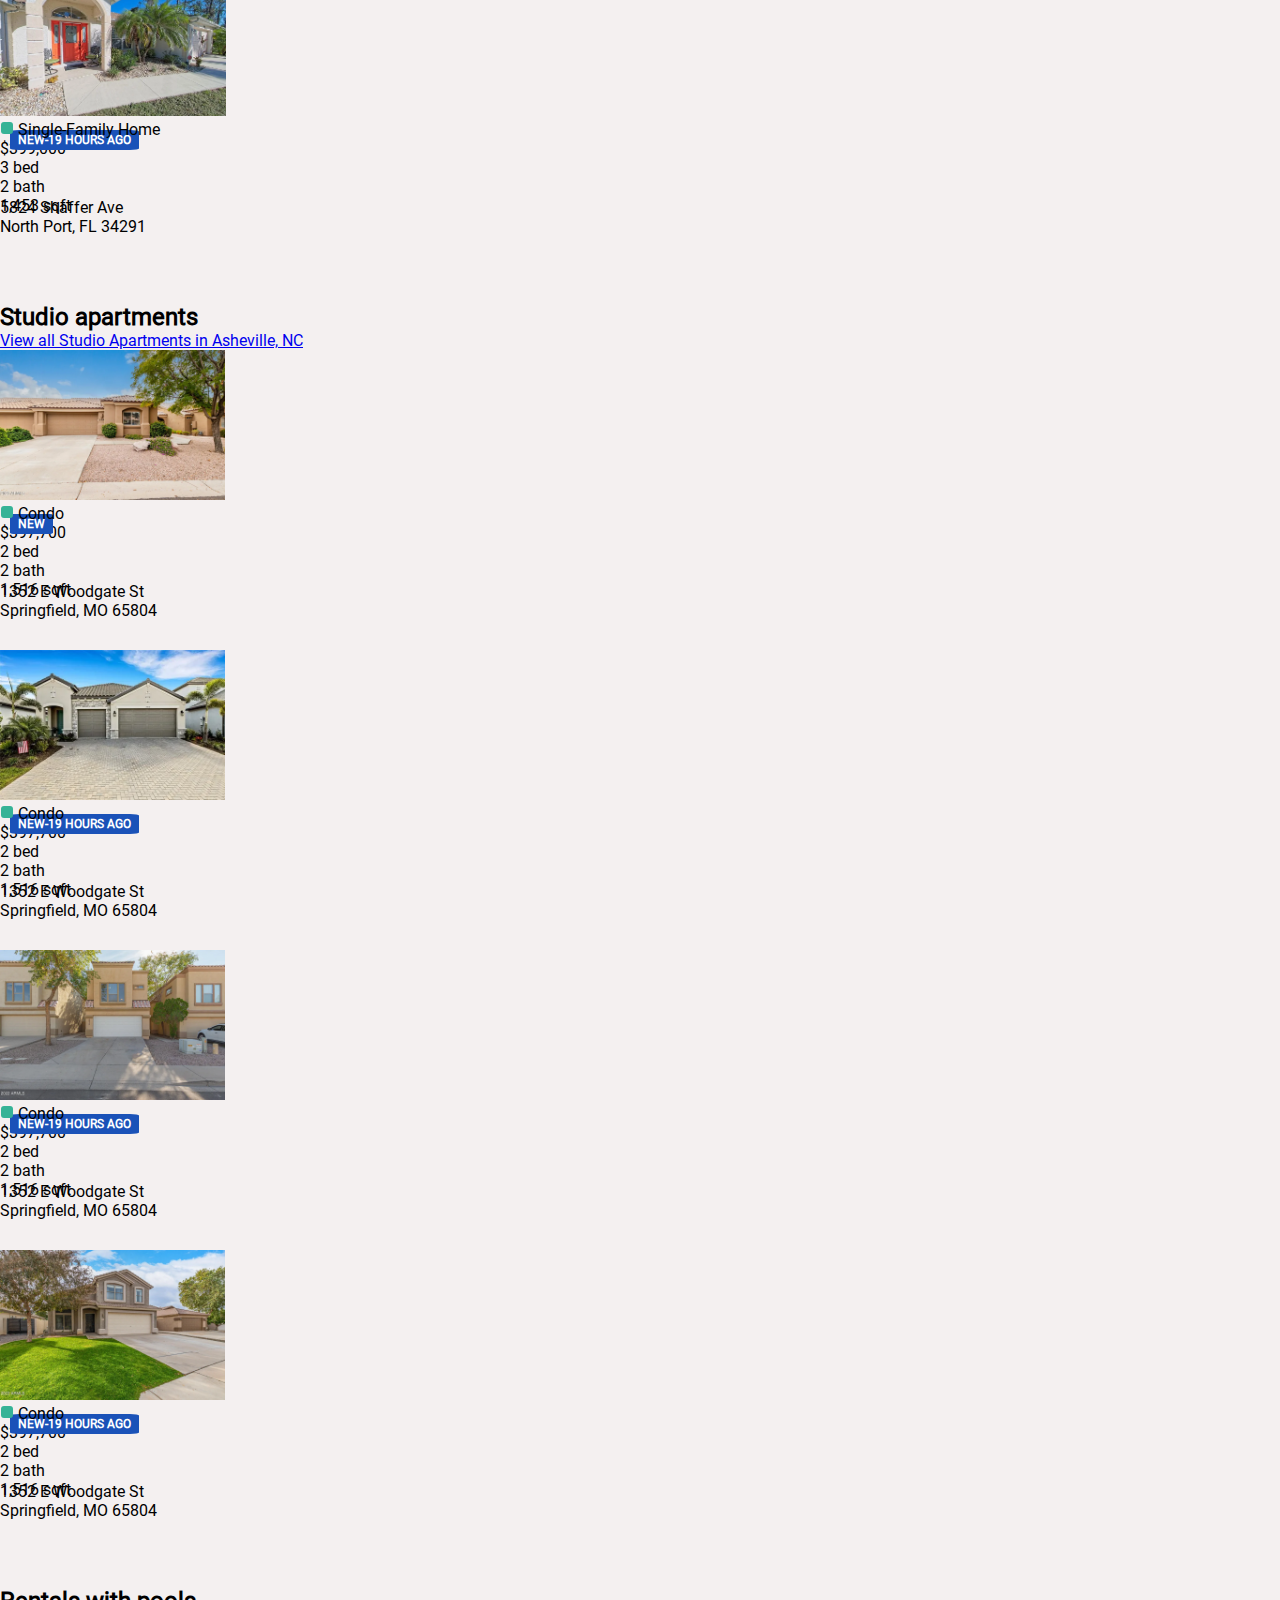
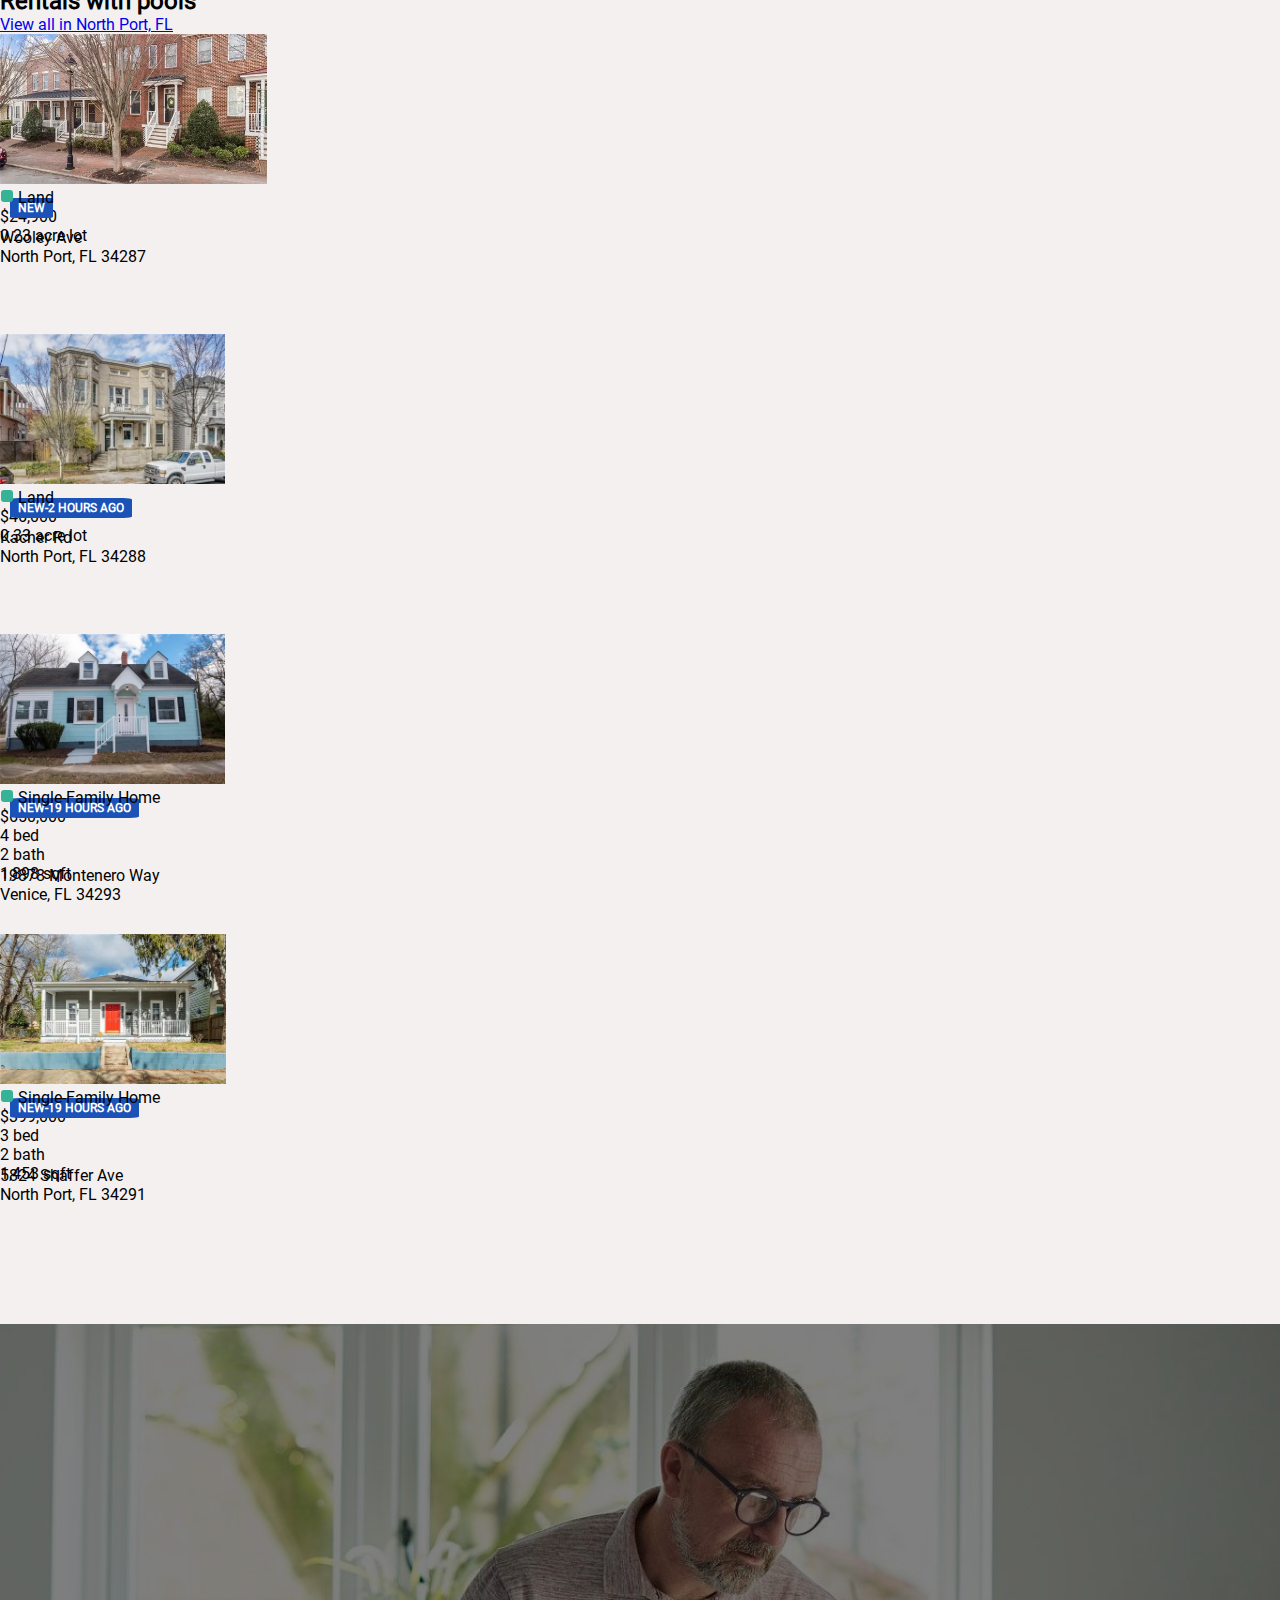
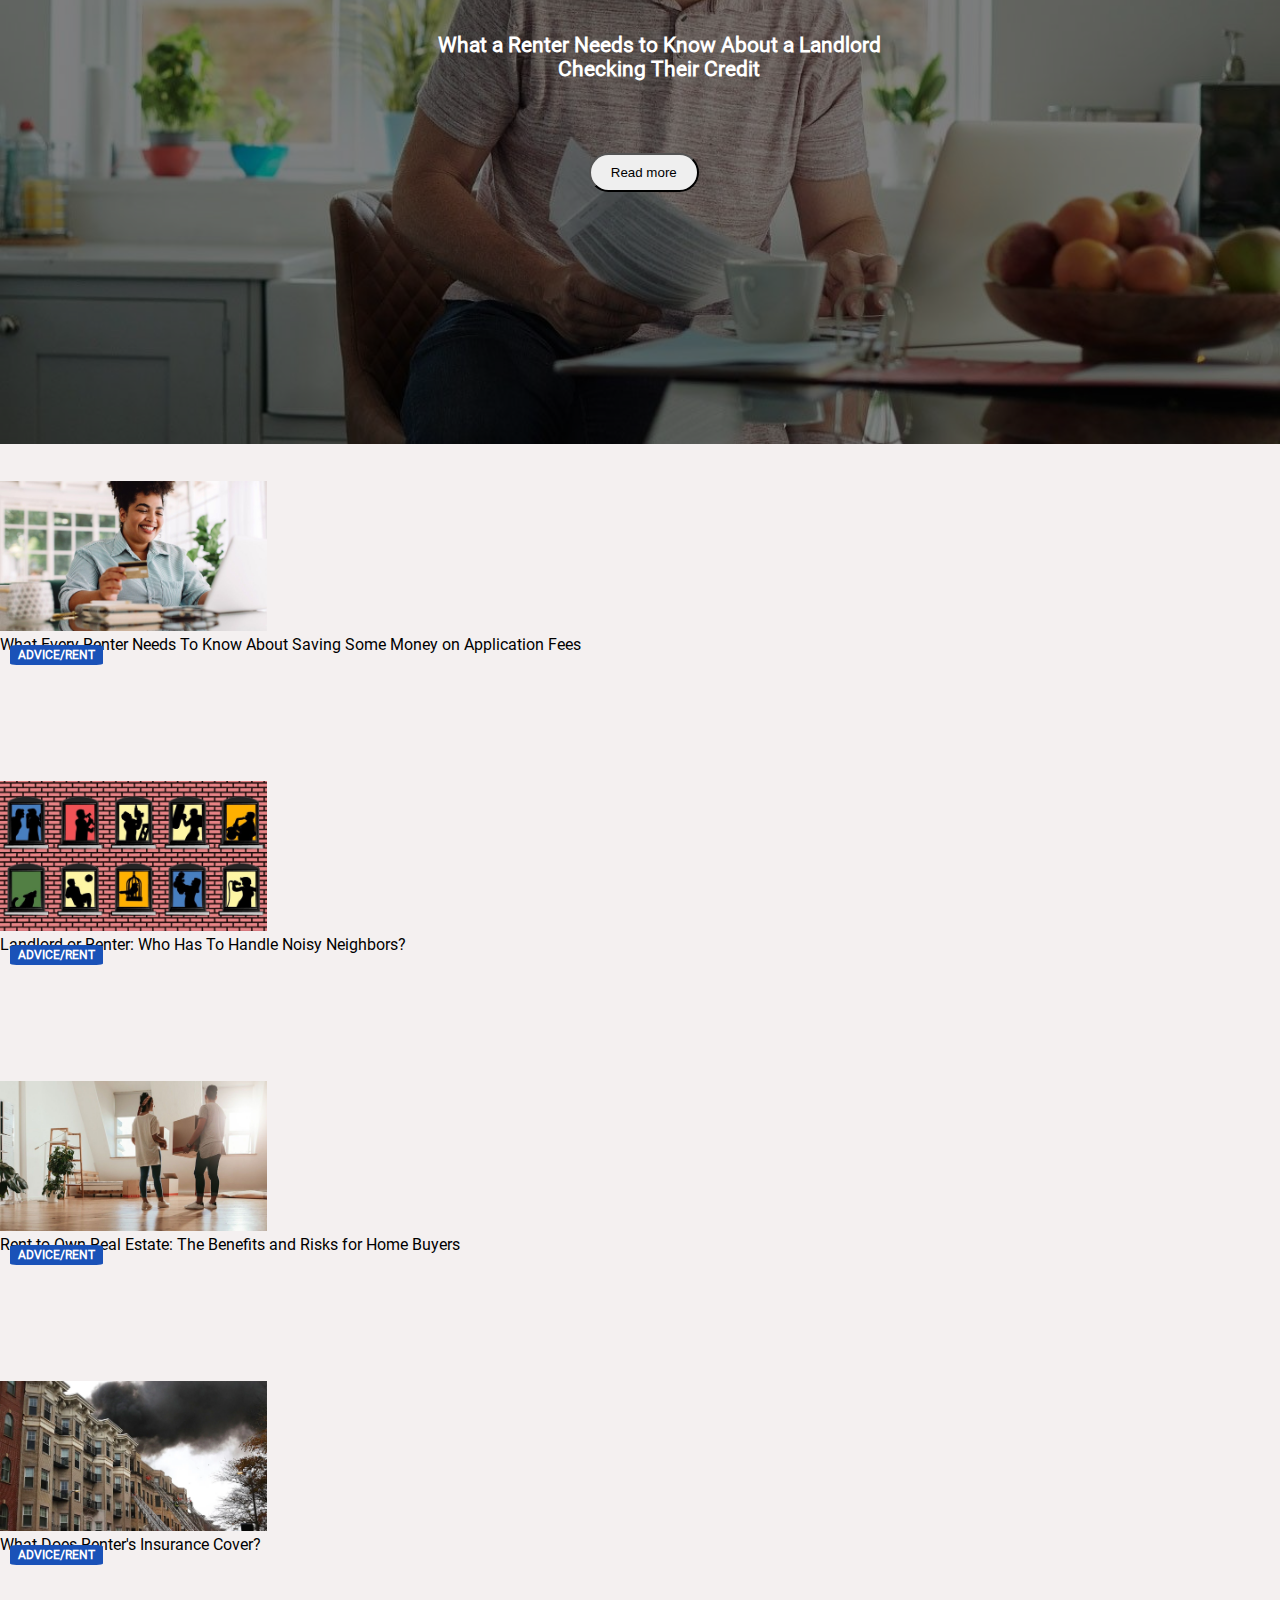
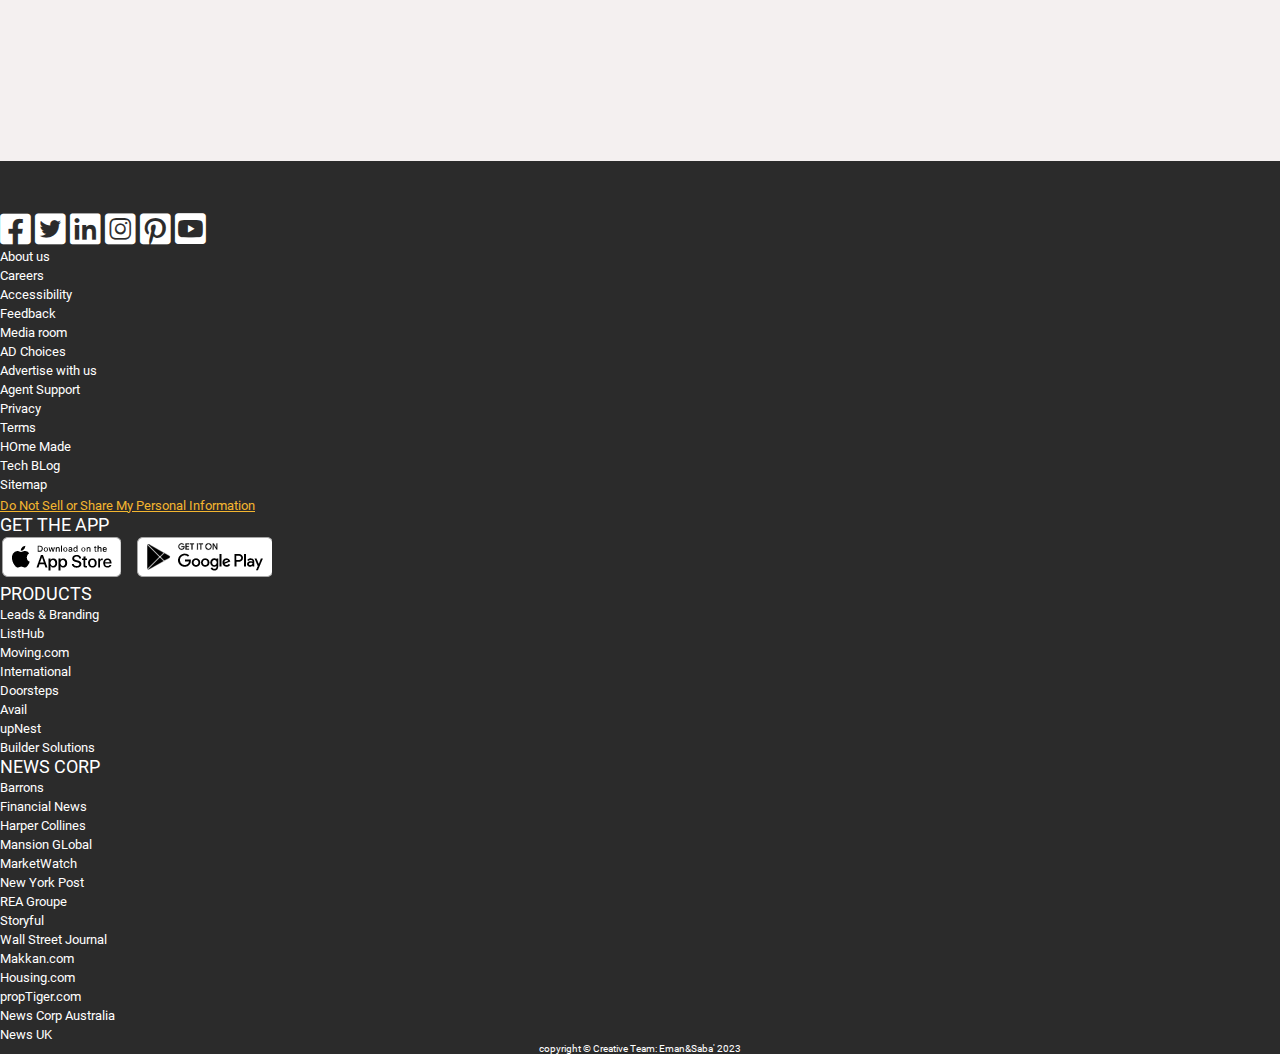
<file: rent.html>
<!DOCTYPE html>
<html lang="en">

<head>
    <meta charset="UTF-8">
    <link rel="icon" href="assets/image/favicon.ico" />
    <meta http-equiv="X-UA-Compatible" content="IE=edge">
    <meta name="viewport" content="width=device-width, initial-scale=1.0">
    <title>Dream_House // Rent</title>
    <!--bootstrap-->
    <link href="https://cdn.jsdelivr.net/npm/bootstrap@5.2.3/dist/css/bootstrap.min.css" rel="stylesheet"
        integrity="sha384-rbsA2VBKQhggwzxH7pPCaAqO46MgnOM80zW1RWuH61DGLwZJEdK2Kadq2F9CUG65" crossorigin="anonymous">
    <!--fontawesome-->
    <link rel="stylesheet" href="vendor/css/all.min.css">
    <!--css-->
    <link rel="stylesheet" href="assets/css/style_rent.css">
    <link rel="stylesheet" href="assets/css/style_bublic.css">
</head>

<body>
    <!--loading-->
    <div class="loading">
        <span class="loader"></span>
    </div>
    <!--end-->
    <!--start_navbar-->
    <nav class="navbar navbar-expand-lg bg-transparent fixed-top" id="navbar">
        <div class="container">
            <a class="navbar-brand" href="index.html"><img class="w-50" src="assets/image/logo.png" alt="logo"></a>
            <button class="navbar-toggler" type="button" data-bs-toggle="collapse" data-bs-target="#navbarNavAltMarkup"
                aria-controls="navbarNavAltMarkup" aria-expanded="false" aria-label="Toggle navigation">
                <span class="navbar-toggler-icon"></span>
            </button>
            <div class="collapse navbar-collapse" id="navbarNavAltMarkup">
                <div class="navbar-nav ms-auto  gap-4">
                    <a class="nav-link active text-white" aria-current="page" href="index.html"><b>Buy</b></a>
                    <a class="nav-link text-danger" href="rent.html"><b>Rent</b></a>
                    <a class="nav-link text-white" href="sell.html"><b>Sell</b></a>
                    <a class="nav-link text-white" href="contact.html"><b>Contact Us</b></a>
                </div>
            </div>
        </div>
    </nav>
    <!--end_navbar-->
    <!--*******************-->
    <!--start_header-->
    <header id="header" class="header">
        <div class="container-fluid">
            <h1 class="pb-3">Discover your perfect rental</h1>
            <p class="pb-3">Search nearby apartments, condos, and homes for rent.</p>
            <div class="search-h">
                <nav class="navbar bg-body-tertiary">
                    <div class="container-fluid">
                        <form class="d-flex m-auto w-50 pb-5" role="search">
                            <input class="form-control me-2" type="search" placeholder="Appartement,House.."
                                aria-label="Search">
                            <button class="btn btn-danger" type="submit">Search</button>
                        </form>
                    </div>
                </nav>
            </div>
        </div>
    </header>
    <!--end_header-->


    <div class="container-fluid">

        <!-- start of Newlist Home-->

        <section>
            <div class="title-r">
                <p><b>Want to list your rental for free in minutes?</b> please <a href="#">Learn about landlord tools by Avail</a>..</p>
            </div>
            <div class="header-card-section mt-2">
                <h2>Newest Listings</h2>
                <p>See the most up-to-date listings</p>
            </div>

            <div class="row">
                <div class="row row-cols-1 row-cols-md-4 g-4">
                    <div class="col-lg-3 col-md-6">
                        <div class="card home h-100">
                            <img src="assets/image/newhome1.webp" class="card-img-top homeimg" alt="homeImage" />
                            <p class="new">NEW</p>
                            <i class="heart fa-solid fa-heart"></i>

                            <div class="card-body">
                                <div class="homeType"><span class="green"></span>Land</div>
                                <div class="fs-5 fw-bold">$24,900</div>
                                <ul class="d-flex justify-content-between list-unstyled">
                                    <li><span class="fw-bold">0.23 </span>acre lot</li>
                                </ul>
                                <div class="card-text address">Wooley Ave</div>
                                <div class="card-text">North Port, FL 34287</div>
                            </div>
                        </div>
                    </div>
                    <div class="col-lg-3 col-md-6">
                        <div class="card home h-100">
                            <img src="assets/image/newhome2.webp" class="card-img-top homeimg" alt="homeImage" />
                            <p class="new">NEW-2 HOURS AGO</p>
                            <i class="heart fa-solid fa-heart"></i>

                            <div class="card-body">
                                <div class="homeType"><span class="green"></span>Land</div>
                                <div class="fs-5 fw-bold">$46,000</div>
                                <ul class="d-flex justify-content-between list-unstyled">
                                    <li><span class="fw-bold">0.33 </span>acre lot</li>
                                </ul>
                                <div class="card-text address">Kacher Rd</div>
                                <div class="card-text">North Port, FL 34288</div>
                            </div>
                        </div>
                    </div>
                    <div class="col-lg-3 col-md-6">
                        <div class="card home h-100">
                            <img src="assets/image/newhome3.webp" class="card-img-top homeimg" alt="homeImage" />
                            <p class="new">NEW-19 HOURS AGO</p>
                            <i class="heart fa-solid fa-heart"></i>

                            <div class="card-body">
                                <div class="homeType">
                                    <span class="green"></span>Single-Family Home
                                </div>
                                <div class="fs-5 fw-bold">$650,000</div>
                                <ul class="d-flex justify-content-between list-unstyled">
                                    <li><span class="fw-bold">4 </span>bed</li>
                                    <li><span class="fw-bold">2 </span>bath</li>
                                    <li><span class="fw-bold">1,898 </span>sqft</li>
                                </ul>
                                <div class="card-text address">19878 Montenero Way</div>
                                <div class="card-text">Venice, FL 34293</div>
                            </div>
                        </div>
                    </div>
                    <div class="col-lg-3 col-md-6">
                        <div class="card home h-100">
                            <img src="assets/image/newhome4.webp" class="card-img-top homeimg" alt="homeImage" />
                            <p class="new">NEW-19 HOURS AGO</p>
                            <i class="heart fa-solid fa-heart"></i>

                            <div class="card-body">
                                <div class="homeType">
                                    <span class="green"></span>Single-Family Home
                                </div>
                                <div class="fs-5 fw-bold">$399,000</div>
                                <ul class="d-flex justify-content-between list-unstyled">
                                    <li><span class="fw-bold">3 </span>bed</li>
                                    <li><span class="fw-bold">2 </span>bath</li>
                                    <li><span class="fw-bold">1,453 </span>sqft</li>
                                </ul>
                                <div class="card-text address">5824 Shaffer Ave</div>
                                <div class="card-text">North Port, FL 34291</div>
                            </div>
                        </div>
                    </div>
                </div>
            </div>
            <!-- end of Newlist Home-->
        </section>
        <!-- start of Studio apartments-->

        <section>
            <div class="header-card-section">
                <h2>Studio apartments</h2>
                <a href="#">View all Studio Apartments in Asheville, NC</a>
            </div>

            <div class="row">
                <div class="row row-cols-1 row-cols-md-4 g-4">
                    <div class="col-lg-3 col-md-6">
                        <div class="card home h-100">
                            <img src="assets/image/home1.webp" class="card-img-top homeimg" alt="homeImage" />
                            <p class="new">NEW</p>
                            <i class="heart fa-solid fa-heart"></i>
                            <div class="card-body">
                                <div class="homeType"><span class="green"></span>Condo</div>
                                <div class="fs-5 fw-bold">$397,700</div>
                                <ul class="d-flex justify-content-between list-unstyled">
                                    <li><span class="fw-bold">2 </span>bed</li>
                                    <li><span class="fw-bold">2 </span>bath</li>
                                    <li><span class="fw-bold">1,516 </span>sqft</li>
                                </ul>
                                <div class="card-text address">1352 E Woodgate St</div>
                                <div class="card-text">Springfield, MO 65804</div>
                            </div>
                        </div>
                    </div>
                    <div class="col-lg-3 col-md-6">
                        <div class="card home h-100">
                            <img src="assets/image/home2.webp" class="card-img-top homeimg" alt="homeImage" />
                            <p class="new">NEW-19 HOURS AGO</p>
                            <i class="heart fa-solid fa-heart"></i>

                            <div class="card-body">
                                <div class="homeType"><span class="green"></span>Condo</div>
                                <div class="fs-5 fw-bold">$397,700</div>
                                <ul class="d-flex justify-content-between list-unstyled">
                                    <li><span class="fw-bold">2 </span>bed</li>
                                    <li><span class="fw-bold">2 </span>bath</li>
                                    <li><span class="fw-bold">1,516 </span>sqft</li>
                                </ul>
                                <div class="card-text address">1352 E Woodgate St</div>
                                <div class="card-text">Springfield, MO 65804</div>
                            </div>
                        </div>
                    </div>
                    <div class="col-lg-3 col-md-6">
                        <div class="card home h-100">
                            <img src="assets/image/home3.webp" class="card-img-top homeimg" alt="homeImage" />
                            <p class="new">NEW-19 HOURS AGO</p>
                            <i class="heart fa-solid fa-heart"></i>

                            <div class="card-body">
                                <div class="homeType"><span class="green"></span>Condo</div>
                                <div class="fs-5 fw-bold">$397,700</div>
                                <ul class="d-flex justify-content-between list-unstyled">
                                    <li><span class="fw-bold">2 </span>bed</li>
                                    <li><span class="fw-bold">2 </span>bath</li>
                                    <li><span class="fw-bold">1,516 </span>sqft</li>
                                </ul>
                                <div class="card-text address">1352 E Woodgate St</div>
                                <div class="card-text">Springfield, MO 65804</div>
                            </div>
                        </div>
                    </div>
                    <div class="col-lg-3 col-md-6">
                        <div class="card home h-100">
                            <img src="assets/image/home4.webp" class="card-img-top homeimg" alt="homeImage" />
                            <p class="new">NEW-19 HOURS AGO</p>
                            <i class="heart fa-solid fa-heart"></i>

                            <div class="card-body">
                                <div class="homeType"><span class="green"></span>Condo</div>
                                <div class="fs-5 fw-bold">$397,700</div>
                                <ul class="d-flex justify-content-between list-unstyled">
                                    <li><span class="fw-bold">2 </span>bed</li>
                                    <li><span class="fw-bold">2 </span>bath</li>
                                    <li><span class="fw-bold">1,516 </span>sqft</li>
                                </ul>
                                <div class="card-text address">1352 E Woodgate St</div>
                                <div class="card-text">Springfield, MO 65804</div>
                            </div>
                        </div>
                    </div>
                </div>
            </div>
        </section>
        <!-- end of Home Around-->
        <!-- start of Rentals with pools -->
        <section>
            <div class="header-card-section">
                <h2>Rentals with pools</h2>
                <a href="#">View all in North Port, FL</a>
            </div>

            <div class="row">
                <div class="row row-cols-1 row-cols-md-4 g-4">
                    <div class="col-lg-3 col-md-6">
                        <div class="card home h-100">
                            <img src="assets/image/upcoming1.webp" class="card-img-top homeimg" alt="homeImage" />
                            <p class="new">NEW</p>
                            <i class="heart fa-solid fa-heart"></i>

                            <div class="card-body">
                                <div class="homeType"><span class="green"></span>Land</div>
                                <div class="fs-5 fw-bold">$24,900</div>
                                <ul class="d-flex justify-content-between list-unstyled">
                                    <li><span class="fw-bold">0.23 </span>acre lot</li>
                                </ul>
                                <div class="card-text address">Wooley Ave</div>
                                <div class="card-text">North Port, FL 34287</div>
                            </div>
                        </div>
                    </div>
                    <div class="col-lg-3 col-md-6">
                        <div class="card home h-100">
                            <img src="assets/image/upcoming2.webp" class="card-img-top homeimg" alt="homeImage" />
                            <p class="new">NEW-2 HOURS AGO</p>
                            <i class="heart fa-solid fa-heart"></i>

                            <div class="card-body">
                                <div class="homeType"><span class="green"></span>Land</div>
                                <div class="fs-5 fw-bold">$46,000</div>
                                <ul class="d-flex justify-content-between list-unstyled">
                                    <li><span class="fw-bold">0.33 </span>acre lot</li>
                                </ul>
                                <div class="card-text address">Kacher Rd</div>
                                <div class="card-text">North Port, FL 34288</div>
                            </div>
                        </div>
                    </div>
                    <div class="col-lg-3 col-md-6">
                        <div class="card home h-100">
                            <img src="assets/image/upcoming3.webp" class="card-img-top homeimg" alt="homeImage" />
                            <p class="new">NEW-19 HOURS AGO</p>
                            <i class="heart fa-solid fa-heart"></i>

                            <div class="card-body">
                                <div class="homeType">
                                    <span class="green"></span>Single-Family Home
                                </div>
                                <div class="fs-5 fw-bold">$650,000</div>
                                <ul class="d-flex justify-content-between list-unstyled">
                                    <li><span class="fw-bold">4 </span>bed</li>
                                    <li><span class="fw-bold">2 </span>bath</li>
                                    <li><span class="fw-bold">1,898 </span>sqft</li>
                                </ul>
                                <div class="card-text address">19878 Montenero Way</div>
                                <div class="card-text">Venice, FL 34293</div>
                            </div>
                        </div>
                    </div>
                    <div class="col-lg-3 col-md-6">
                        <div class="card home h-100">
                            <img src="assets/image/upcoming4.webp" class="card-img-top homeimg" alt="homeImage" />
                            <p class="new">NEW-19 HOURS AGO</p>
                            <i class="heart fa-solid fa-heart"></i>

                            <div class="card-body">
                                <div class="homeType">
                                    <span class="green"></span>Single-Family Home
                                </div>
                                <div class="fs-5 fw-bold">$399,000</div>
                                <ul class="d-flex justify-content-between list-unstyled">
                                    <li><span class="fw-bold">3 </span>bed</li>
                                    <li><span class="fw-bold">2 </span>bath</li>
                                    <li><span class="fw-bold">1,453 </span>sqft</li>
                                </ul>
                                <div class="card-text address">5824 Shaffer Ave</div>
                                <div class="card-text">North Port, FL 34291</div>
                            </div>
                        </div>
                    </div>
                </div>
            </div>
            <!-- end of Upcoming open houses-->
        </section>
    </div>

    <!-- start .. -->
    <section>
        <div class="whatToKnow">
            <img src="assets/image/whatToKnows.jpg" class="img-fluid w-100" alt="Trend">

            <div class="whatToKnows">
                <p>What a Renter Needs to Know About a Landlord Checking Their Credit</p>
                <button type="button" class="btn btn-outline-light">Read more</button>

            </div>
        </div>
    </section>
    <!-- end .. -->
    <div class="container-fluid">
        <!-- start of uniqe Home -->
        <section>

            <div class="row">
                <div class="row row-cols-1 row-cols-md-4 g-4">
                    <div class="col-lg-3 col-md-6">
                        <div class="card home h-100">
                            <img src="assets/image/adviceRent1.jpg" class="card-img-top homeimg " alt="homeImage" />
                            <p class="new">Advice/Rent</p>
                            <i class="heart fa-solid fa-heart"></i>

                            <div class="card-body">
                                <div class="card-text fs-7">What Every Renter Needs To Know About Saving Some Money on
                                    Application Fees</div>
                            </div>
                        </div>
                    </div>
                    <div class="col-lg-3 col-md-6">
                        <div class="card home h-100">
                            <img src="assets/image/adviceRent2.jpg" class="card-img-top homeimg" alt="homeImage" />
                            <p class="new">Advice/Rent</p>
                            <i class="heart fa-solid fa-heart"></i>

                            <div class="card-body">
                                <div class="card-text">Landlord or Renter: Who Has To Handle Noisy Neighbors?</div>
                            </div>
                        </div>
                    </div>
                    <div class="col-lg-3 col-md-6">
                        <div class="card home h-100">
                            <img src="assets/image/adviceRent3.jpg" class="card-img-top homeimg" alt="homeImage" />
                            <p class="new">Advice/Rent</p>
                            <i class="heart fa-solid fa-heart"></i>

                            <div class="card-body">
                                <div class="card-text">Rent-to-Own Real Estate: The Benefits and Risks for Home Buyers
                                </div>
                            </div>
                        </div>
                    </div>
                    <div class="col-lg-3 col-md-6">
                        <div class="card home h-100">
                            <img src="assets/image/adviceRent4.webp" class="card-img-top homeimg" alt="homeImage" />
                            <p class="new">Advice/Rent</p>
                            <i class="heart fa-solid fa-heart"></i>

                            <div class="card-body">
                                <div class="card-text">What Does Renter's Insurance Cover?</div>
                            </div>
                        </div>
                    </div>
        </section>
        <!-- end of uniqe Home -->
    </div>

    <!--start_footer-->
    <footer class="footer" id="footer">
    </footer>
    <!--end_footer-->

    <!--script-->
    <script src="https://cdn.jsdelivr.net/npm/bootstrap@5.2.3/dist/js/bootstrap.bundle.min.js"
        integrity="sha384-kenU1KFdBIe4zVF0s0G1M5b4hcpxyD9F7jL+jjXkk+Q2h455rYXK/7HAuoJl+0I4"
        crossorigin="anonymous"></script>
    <script src="assets/js/script.js"></script>
    <script src="assets/js/icon.js"></script>
</body>

</html>
</file>
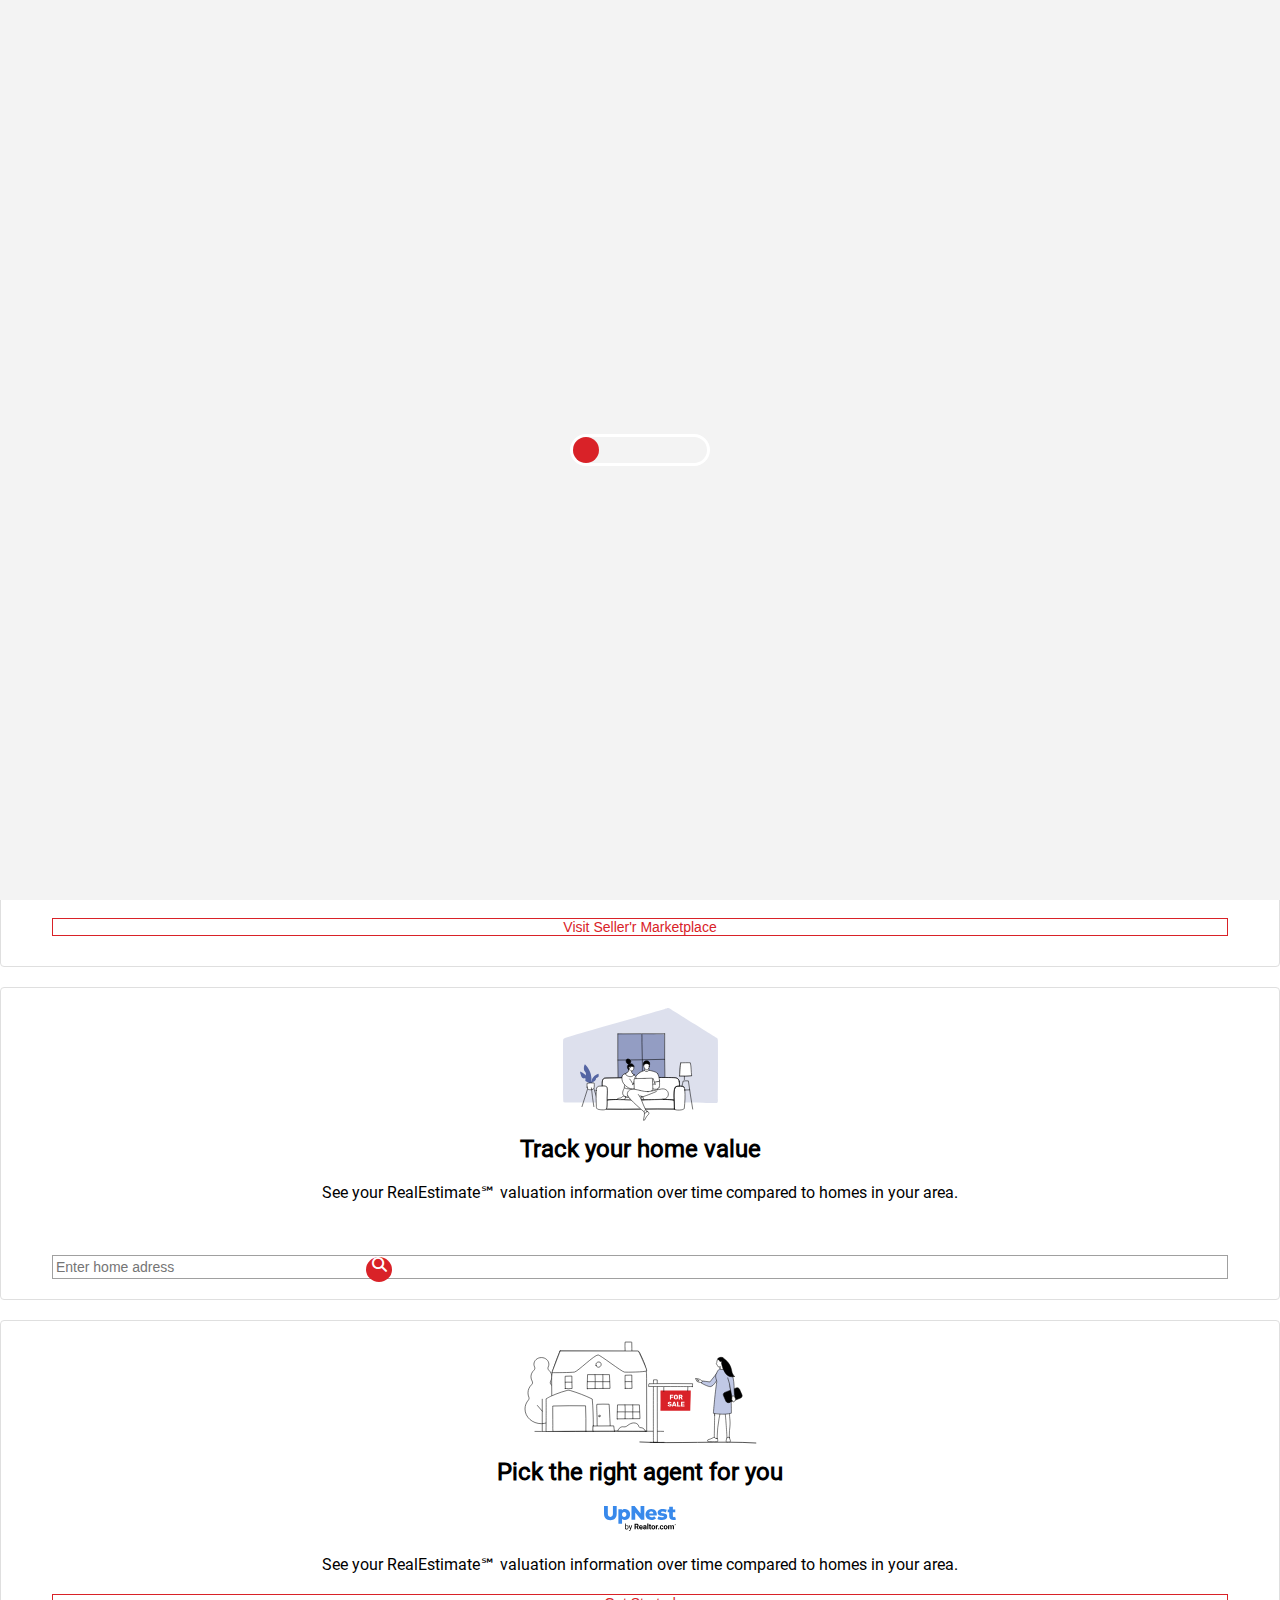
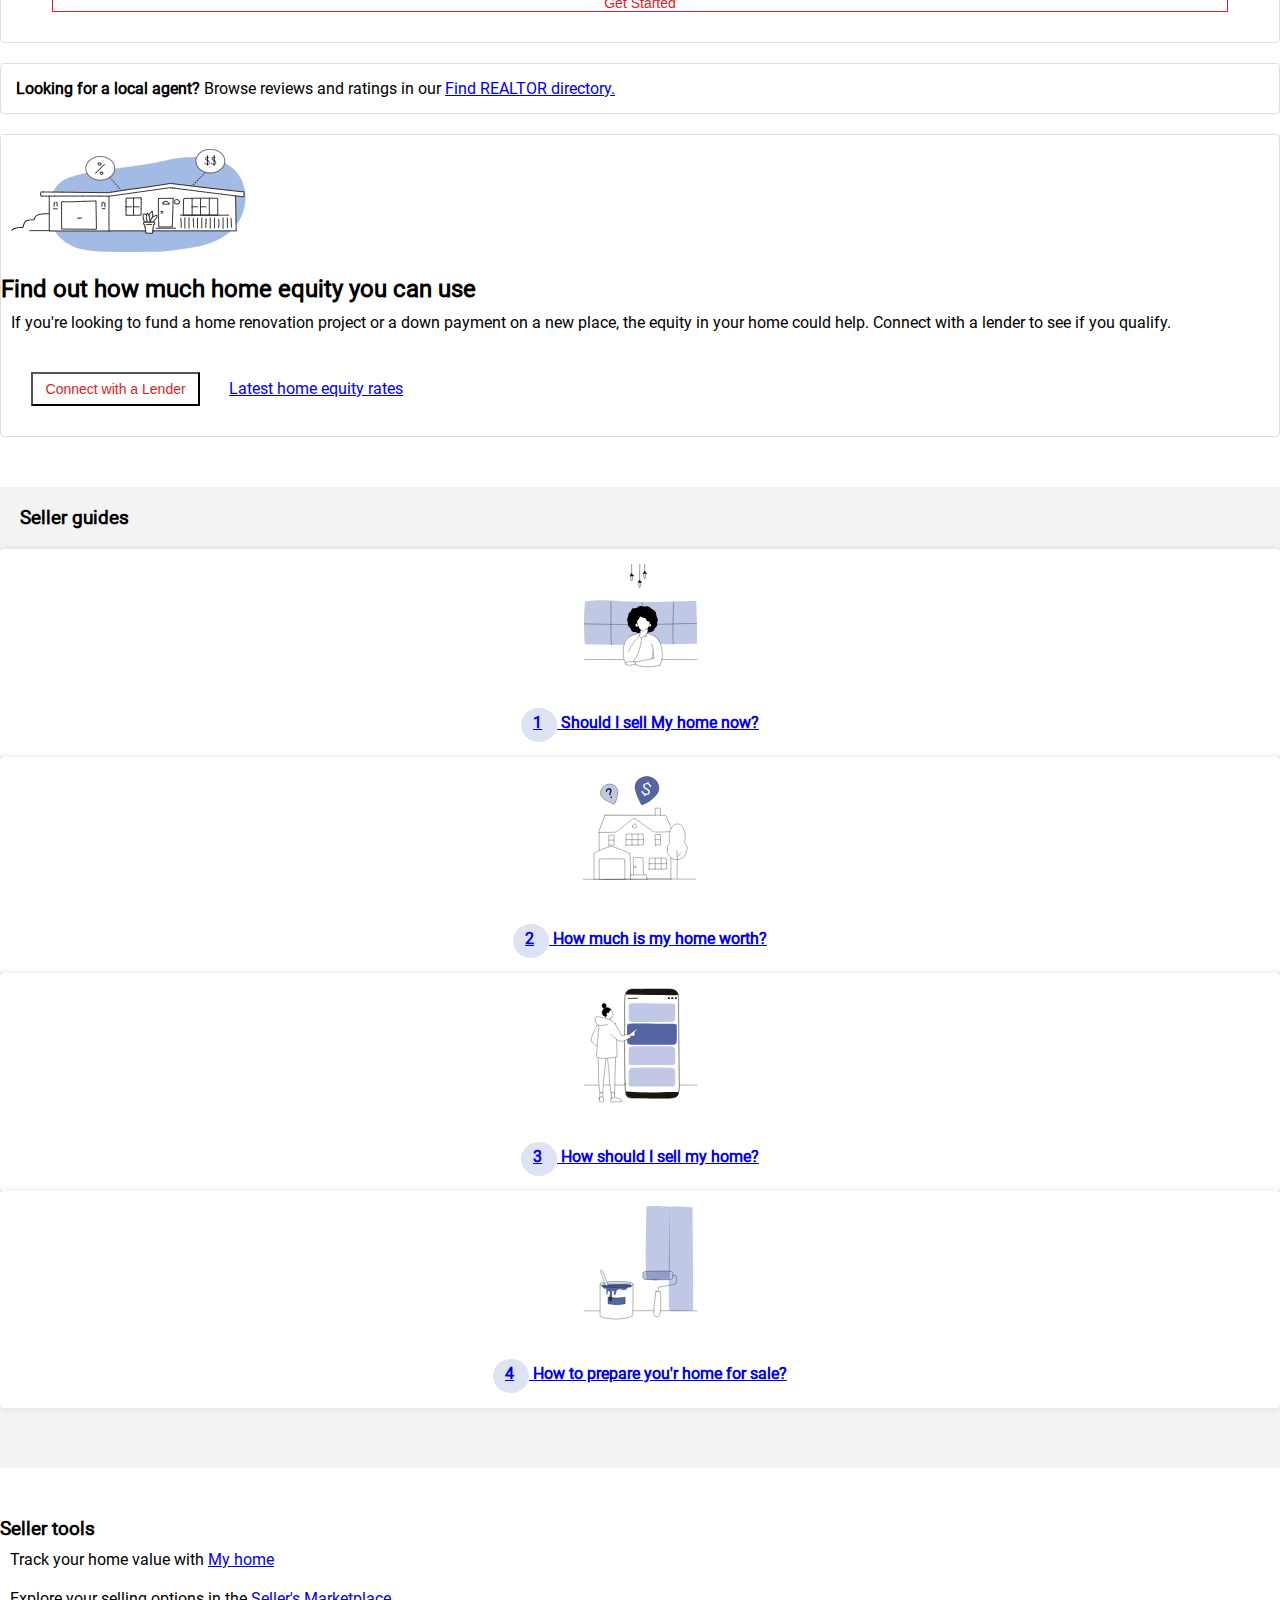
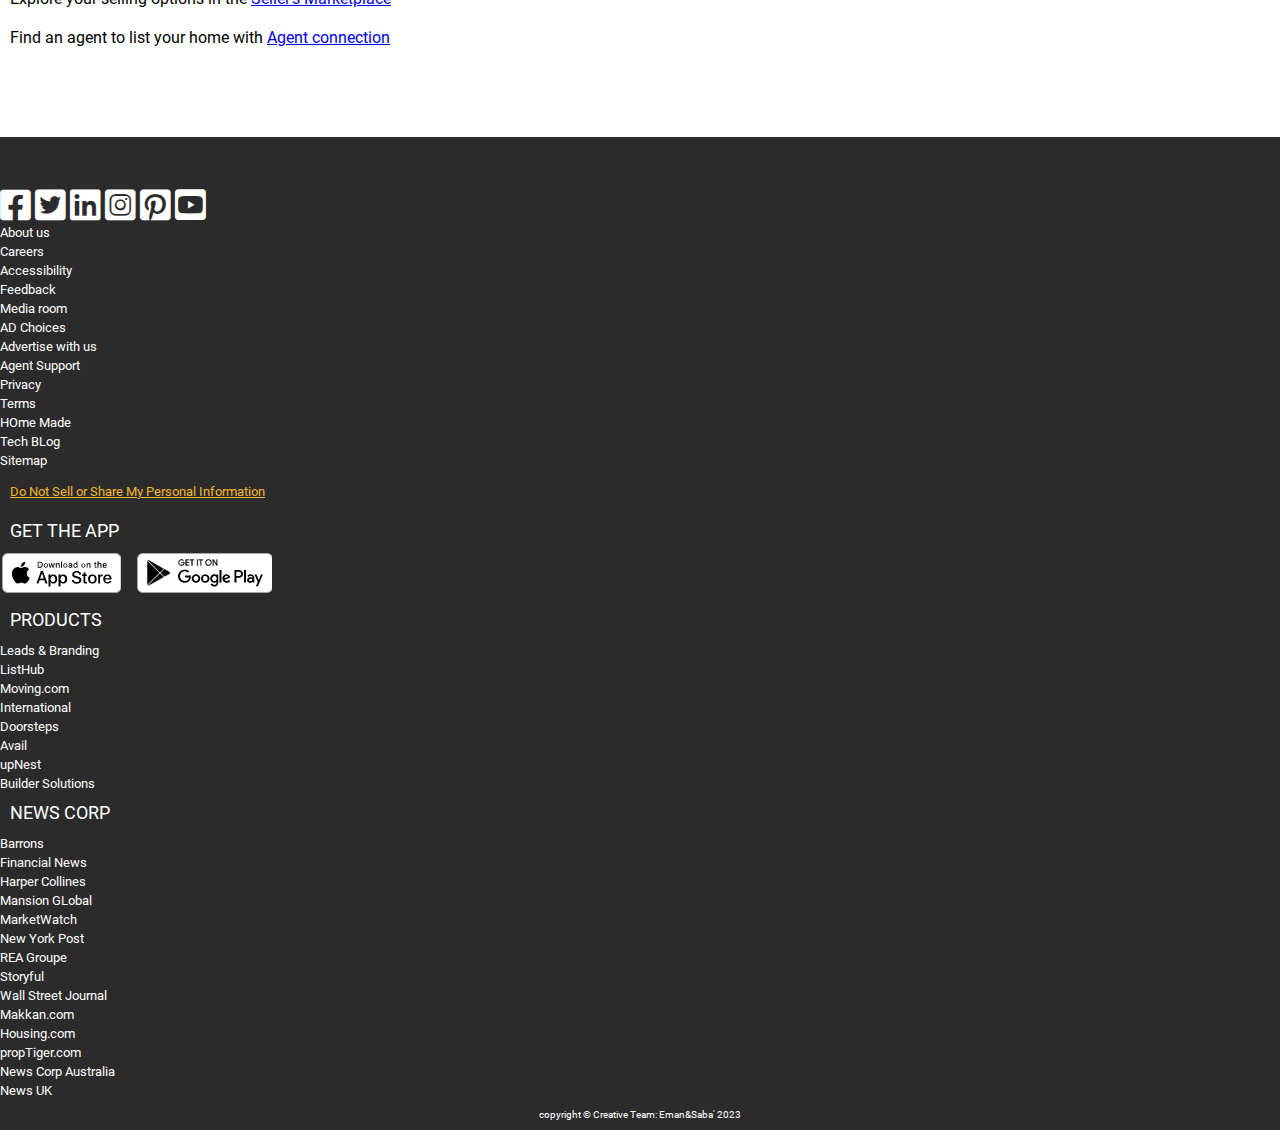
<file: sell.html>
<!DOCTYPE html>
<html lang="en">

<head>
    <meta charset="UTF-8">
    <link rel="icon" href="assets/image/favicon.ico" />
    <meta http-equiv="X-UA-Compatible" content="IE=edge">
    <meta name="viewport" content="width=device-width, initial-scale=1.0">
    <title>Dream_House // Sell</title>
    <!--bootstrap-->
    <link href="https://cdn.jsdelivr.net/npm/bootstrap@5.2.3/dist/css/bootstrap.min.css" rel="stylesheet"
        integrity="sha384-rbsA2VBKQhggwzxH7pPCaAqO46MgnOM80zW1RWuH61DGLwZJEdK2Kadq2F9CUG65" crossorigin="anonymous">
    <!--fontawesome-->
    <link rel="stylesheet" href="vendor/css/all.min.css">
    <!--css-->
    <link rel="stylesheet" href="assets/css/style_sell.css">
    <link rel="stylesheet" href="assets/css/style_bublic.css">
</head>

<body>
    <!--loading-->
    <div class="loading">
        <span class="loader"></span>
    </div>
    <!--end-->
    <!--start_navbar-->
    <nav class="navbar navbar-expand-lg bg-transparent fixed-top" id="navbar">
        <div class="container">
            <a class="navbar-brand" href="index.html"><img class="w-50" src="assets/image/logo.png" alt="logo"></a>
            <button class="navbar-toggler" type="button" data-bs-toggle="collapse" data-bs-target="#navbarNavAltMarkup"
                aria-controls="navbarNavAltMarkup" aria-expanded="false" aria-label="Toggle navigation">
                <span class="navbar-toggler-icon"></span>
            </button>
            <div class="collapse navbar-collapse" id="navbarNavAltMarkup">
                <div class="navbar-nav ms-auto  gap-4">
                    <a class="nav-link active text-white" aria-current="page" href="index.html"><b>Buy</b></a>
                    <a class="nav-link text-white" href="rent.html"><b>Rent</b></a>
                    <a class="nav-link text-danger" href="sell.html"><b>Sell</b></a>
                    <a class="nav-link text-white" href="contact.html"><b>Contact Us</b></a>
                </div>
            </div>
        </div>
    </nav>
    <!--end_navbar-->
    <!--*******************-->
    <!--start_header-->
    <header id="header" class="header">
        <div class="container-fluid">
            <h1 class="pb-3">Explore different ways to sell your home</h1>
            <p class="pb-3">Get your home's value and see selling options.</p>
            <div class="search-h">
                <nav class="navbar bg-body-tertiary">
                    <div class="container-fluid">
                        <form class="d-flex m-auto w-50 pb-5" role="search">
                            <input class="form-control me-2" type="search" placeholder="House/Address.."
                                aria-label="Search">
                            <button class="btn btn-danger" type="submit">Search</button>
                        </form>
                    </div>
                </nav>
            </div>
        </div>
    </header>
    <!--end_header-->
    <!--start_help-->
    <section class="help" id="help">
        <div class="container-fluid">
            <div class="ready">
                <p><b>Not ready to sell yet?</b> If you’re planning for the future our <span><a href="#seller">Seller
                            Guides</a></span> can help.
                </p>
            </div>

            <div class="row">
                <div class="col-lg-4 col-sm-12">
                    <div class="offers">
                        <img src="assets/image/img-instant-offers-final.svg" alt="offers">
                        <h2>Get offers for your home</h2>
                        <p>Visit Seller’s Marketplace to find out how you can sell without listing or stay in
                            your home while you finance the purchase of your next one. <span><a href="#">Learn
                                    More</a></span></p>
                        <button type="button" class="b1 border-1 rounded-4 ">Visit Seller'r Marketplace</button>
                    </div>
                </div>
                <!--////-->
                <div class="col-lg-4 col-sm-12">
                    <div class="offers">
                        <img src="assets/image/img-myhome-final.svg" alt="myHome">
                        <h2>Track your home value</h2>
                        <p>See your RealEstimate℠ valuation information over time compared to homes in your
                            area.</p>
                        <div class="offers-input">
                            <input type="text" placeholder="Enter home adress" class="rounded-4" />
                        </div>
                    </div>
                </div>
                <!--////-->
                <div class="col-lg-4 col-sm-12">
                    <div class="offers">
                        <img src="assets/image/img-agent-final.svg" alt="agent">
                        <h2>Pick the right agent for you</h2>
                        <div class="help-logo">
                            <img src="assets/image/upnest-logo.svg" alt="logo">
                        </div>
                        <p>See your RealEstimate℠ valuation information over time compared to homes in your
                            area.</p>
                        <button type="button" class="border-1 rounded-4">Get Started</button>
                    </div>
                </div>
            </div>

            <div class="col-lg-12 col-sm-6">

                <div class="ready">
                    <p><b>Looking for a local agent?</b> Browse reviews and ratings in our <span><a href="#">Find
                                REALTOR directory.</a></span>
                    </p>
                </div>
            </div>

            <div class="find">
                <div class="row">
                    <div class="col-lg-3 col-sm-12">
                        <div class="find-pic pt-4">
                            <img src="assets/image/find_pic.png" alt="home">
                        </div>
                    </div>
                    <div class="col-lg-9 col-sm-12">
                        <div class="find-content">
                            <h2 class="pt-3 ">Find out how much home equity you can use</h2>
                            <p>If you're looking to fund a home renovation project or a down payment on a new
                                place,
                                the equity in your home could help. Connect with a lender to see if you qualify.
                            </p>
                            <div class="find-link">
                                <div class="button-f">
                                    <button type="button" class="rounded-4">Connect with a Lender</button>
                                </div>
                                <div class="a-f">
                                    <a href="#">Latest home equity rates</a>
                                </div>
                            </div>
                        </div>
                    </div>


                </div>
            </div>
        </div>
    </section>
    <!--end_help-->
    <!--***********************************************-->

    <!--start_seller-->
    <section class="seller" id="seller">
        <div class="container-fluid">
            <div class="seller-title">
                <h3><b>Seller guides<b></h3>
            </div>
            <div class="row">
                <div class="col-lg-3 col-sm-6">
                    <div class="seller-content">
                        <div class="seller-img"><img src="assets/image/sellers-guide-1.svg" alt="sellers-guide"></div>
                        <div class="seller-ask"><a class="text-decoration-none text-dark " href="#"><span
                                    class="text-dark">1</span> Should I sell My
                                home now?</a></div>
                    </div>
                </div>
                <!--///////-->
                <div class="col-lg-3 col-sm-6">
                    <div class="seller-content">
                        <div class="seller-img"><img src="assets/image/sellers-guide-2.svg" alt="sellers-guide"></div>
                        <div class="seller-ask"><a class="text-decoration-none text-dark " href="#"><span
                                    class="text-dark">2</span> How much is my
                                home worth?</a></div>
                    </div>
                </div>
                <!--///////-->
                <div class="col-lg-3 col-sm-6">
                    <div class="seller-content">
                        <div class="seller-img"><img src="assets/image/sellers-guide-3.svg" alt="sellers-guide"></div>
                        <div class="seller-ask"><a class="text-decoration-none text-dark " href="#"><span
                                    class="text-dark">3</span> How should I
                                sell my home?</a></div>
                    </div>
                </div>
                <!--///////-->
                <div class="col-lg-3 col-sm-6">
                    <div class="seller-content">
                        <div class="seller-img"><img src="assets/image/sellers-guide-4.svg" alt="sellers-guide"></div>
                        <div class="seller-ask"> <a class="text-decoration-none text-dark " href="# class="
                                text-decoration-none""><span class="text-dark">4</span> How to prepare you'r home for
                                sale?</a></div>
                    </div>
                </div>
                <!--///////-->
            </div>
        </div>
    </section>
    <!--end_seller-->
    <!--***********************************************-->

    <!--start_tools-->
    <section class="tools" id="tools">
        <div class="container-fluid">
            <div class="tools-content">
                <h3><b>Seller tools </b></h3>
                <p>Track your home value with <a href="#">My home</a></p>
                <p>Explore your selling options in the <a href="#">Seller's Marketplace</a></p>
                <p>Find an agent to list your home with <a href="#">Agent connection</a></p>
            </div>
        </div>
    </section>
    <!--end_tools-->
    <!--***********************************************-->

    <!--start_footer-->
    <footer class="footer" id="footer">
    </footer>
    <!--end_footer-->

    <!--script-->
    <script src="https://cdn.jsdelivr.net/npm/bootstrap@5.2.3/dist/js/bootstrap.bundle.min.js"
        integrity="sha384-kenU1KFdBIe4zVF0s0G1M5b4hcpxyD9F7jL+jjXkk+Q2h455rYXK/7HAuoJl+0I4"
        crossorigin="anonymous"></script>
    <script src="assets/js/script.js"></script>
</body>

</html>
</file>
<file: assets/css/style_buy.css>
/*------*/
header{
    background-image: url(../image/head.webp);
    background-attachment: fixed;
}

@import url("https://fonts.googleapis.com/css2?family=Roboto:wght@400&display=swap");

* {
  box-sizing: border-box;
  padding: 0%;
  margin: 0%;
}

body {
  position: relative;
  background-color: rgb(241 236 236 / 79%);
}

section {
  margin-top: 37px;
}

.home{
  height: 300px;
  border-color: white;
}
.home:hover {
    box-shadow: 6px 8px 10px gainsboro;
  }
.home .homeimg {
  position: relative;
  height:150px;
  
}

.new {
  position: absolute;
  background-color: rgb(26, 82, 184);
  color: white;
  font-size: 12px;
  text-transform: uppercase;
  border-radius: 7%;
  padding: 3px 8px;
  margin: 10px;
  font-weight: 600;
}

.home i {
  position: absolute;
  color: rgba(97, 90, 90, 0.555);
  top: 112px;
  left: 16px;
  font-size: 35px;
  cursor: pointer;
}

.home:hover i{
  color: rgb(236, 60, 60);

}
.homeType {
  position: relative;
  right: -18px;
}

.green {
  width: 12px;
  height: 12px;
  background-color: rgb(54, 179, 150);
  border-radius: 25%;
  position: absolute;
  content: " ";
  left: -17px;
  bottom: 5px;
}

.address {
  margin-top: -17px;
}

.trend {
  position: relative;
  display: flex;
  flex-direction: column;
  margin-top: 7%;
}

.trends {
  position: absolute;
  top: 0px;
  right: 0px;
  color: white;
  text-align: center;
  background-color: rgba(0, 0, 0, 0.5);
  width: 100%;
  height: 100%;
}

.trends h2 {
  font-size: 1.2rem;
  margin-top: 7%;
  margin-left: -1%;
  margin-bottom: 3%;
}

.trends p {
  position: absolute;
  right: 28%;
  width: 41%;
  font-size: 1.3rem;
  font-weight: 700;
}

.trends .btn {
  position: absolute;
  bottom: 20%;
  left: 45%;
  border-radius: 36px;
  padding: 10px 20px;
}

.info {
  border-radius: 0;
  margin-bottom: -4%;
}

.info .img-fluid {
  height: 100%;
  object-fit: cover;
}

.info .card-body {
  padding-top: 20%;
  padding-left: 7%;
  font-family: "Roboto", sans-serif;
  width: 100%;
}

.info .card-body .card-text {
  width: 90%;
}

.info-btn {
  border-radius: 20px;
  background-color: rgb(217, 34, 40);
  margin-top: 5%;
  padding: 10px 20px;
  font-size: 16px;
  width: auto;

}

.advertising-disclosure-link {
  display: block;
  margin: 5% 0%;
  color: rgb(61, 61, 61);
  text-decoration: underline rgb(61, 61, 61);
  padding-left: 3%;
}

.search-buy {
  border-radius: 50px;
  margin: 10% 2%;
  width: 80%;
}

.form-info {
  display: inline;
  border-radius: 40px;
  padding: 11px;
  height: 70px;
  position: relative;
  font-size: 20px;
}

.btn-info-search {
  position: absolute;
  bottom: 17%;
  left: 36%;
  padding: 10px;
  border-radius: 50px;
  background-color: rgb(217, 34, 40);
  color: aliceblue;
  width: 55px;
  height: 55px;
}

.btn-info-search i {
  padding: 9px;
}
/* for media query */
@media screen and (max-width: 991px) {
    .card:hover {
      box-shadow: none;
    }
    .trend {
      margin-top: 7%;
    }
    .trends {
      top: 0px;
      right: 0px;
      width: 100%;
      height: 100%;
    }
   
    .trends p {
      right: 25%;
      width: 50%;
      font-weight: 100;
    }
    .trends .btn {
      bottom: 5%;
      left: 43%;
    }
    .info {
        margin-bottom: -6%;
      }
    .info .card-body {
      padding-top: 3%;
      width: 80%;
    }
    .info .card-body .card-text {
      width: 110%;
    }
  
    .info-btn {
      margin: -10% 5%;
    }
    .advertising-disclosure-link {
      margin: 10% 12% 5%;
    }
    .search-buy {
      margin: 0%;
      width: 120%;
    }
    .btn-info-search {
        bottom: 13%;
        left: 35%;
    }
   
  }
  @media screen and (max-width: 576px) {
    .card-part {
      width: 100%;
    }
  
    .trend {
      margin-top: 7%;
      width: 90%;
      height: 100%;
      margin: 5% 5%;
    }
    .trends {
      text-align: center;
  
      width: 100%;
      height: 100%;
  
      margin-left: 10%;
    }
    .trends h2 {
      font-size: 0.7rem;
  
      margin-left: 0%;
      margin-bottom: 1%;
    }
    .trends p {
      right: 0%;
      width: 100%;
      font-size: 10px;
      font-weight: 100;
    }
    .trends .btn {
      bottom: 8%;
      left: 40%;
  
      padding: 1px 10px;
      font-size: 7px;
    }
  
    .info .card-body {
      padding-left: 10%;
      width: 100%;
    }
    .info .card-body .card-text {
      width: 100%;
    }
    .info-btn {
      padding: 10px 40px;
      padding: 9px 4px;
      font-size: 13px;
      width: 100%;
    }
    .advertising-disclosure-link {
        margin: 9% -2%;
        padding-left: 10%;
    }
    .search-buy {
      margin: 10% 0%;
      width: 100%;
    }
    .form-info {
      height: 50px;
      font-size: 15px;
    }
    .btn-info-search {
      bottom: 9%;
      left: 33%;
      padding: 2px;
      width: 40px;
      height: 40px;
    }
  }
</file>
<file: assets/css/style_bublic.css>
* {
    padding: 0;
    margin: 0;
    box-sizing: border-box;
}

/*----fonts----*/
@font-face {
    font-family: Roboto;
    /*body*/
    src: url(../../vendor/Roboto/Roboto-Regular.ttf);
}

/*--------*/
.loading {
    width: 100%;
    height: 100vh;
    display: flex;
    justify-content: center;
    align-items: center;
    z-index: 9999;
    position: fixed;
    background-color: #f3f3f3;

}

.loader {
    display: block;
    position: relative;
    height: 32px;
    width: 140px;
    border: 3px solid #fff;
    border-radius: 20px;
    box-sizing: border-box;
}

.loader:before {
    content: '';
    position: absolute;
    left: 0;
    bottom: 0;
    width: 26px;
    height: 26px;
    border-radius: 50%;
    background: rgb(217, 34, 40);
    animation: ballbns 2s ease-in-out infinite alternate;
}

@keyframes ballbns {
    0% {
        left: 0;
        transform: translateX(0%);
    }

    100% {
        left: 100%;
        transform: translateX(-100%);
    }
}



body {
    font-family: Roboto;
}

/*----navbar----*/
.navbar-replacment {
    background-color: rgb(160, 160, 160);
    box-shadow: 1px 2px 3px #222;
}

nav .nav-link {
    font-weight: 200;
    transition: .5s;
}

nav a:hover {
    color: rgb(217, 34, 40) !important;
}

/*----end_navbar----*/

/*----start_header----*/

.header h1 {
    width: 100%;
    text-align: center;
    color: #fff;
    padding-top: 200px;
    padding-right: 50px;
    font-size: 55px;
    font-family: Roboto;
    font-weight: 600;
    text-shadow: rgb(0 0 0 / 25%) 0px 1px 3px;
}

.header p {
    width: 100%;
    display: block;
    text-align: center;
    color: #fff;
    font-size: 20px;
    font-family: Roboto;
    text-shadow: rgb(0 0 0 / 25%) 0px 1px 3px;
}

.header .search-h input {
    position: relative;
}

.header .search-h button {
    z-index: 1;
    position: absolute;
    top: 9px;
    right: 347px;
    bottom: 0px;
    height: 35px;
}

/*----end_header----*/
.container {
    width: 120%;
}

/*----start_footer----*/
footer {
    background-color: rgb(43, 43, 43);
    margin-top: 80px;
    padding-top: 50px;
}

footer .a ul li {
    list-style: none;
}

footer .a ul li a {
    color: white;
    font-size: 13px;
    text-decoration: none;
    text-align: left;
    font-weight: 200;
}

footer p {
    color: white;
    font-size: 18px;
    text-align: left;
    font-weight: 200;
}

footer .a i {
    color: white;
    font-size: 35px;
}

footer .copy {
    font-size: 10px;
    text-align: center;
}

footer .d a {
    color: rgb(244, 182, 48);
    font-size: 13px;
    font-weight: 200;
}

/*----------------------taplet_screen--------------------------*/
@media (max-width:991px) {
    header {
        background-position: 50%;
        background-repeat: no-repeat;
        background-attachment: local;
    }

    .header h1 {
        font-size: 30px;
    }

    .header p {
        font-size: 16px;
    }

    footer .a ul {
        display: none !important;
    }

    footer .ti {
        display: none;
    }

    .header .search-h button {
        right: 217px;
    }

    .header h1 {
        padding-top: 100px;
    }

    nav .navbar-brand {
        width: 30% !important;
    }

    .help .offers .offers-input::after {
        left: 716px;
    }
}

/*----------------------mobile_screen--------------------------*/
@media(max-width:757px) {
    .help .offers .offers-input::after {
        left: 289px;
    }

    header {
        background-position: 100%;
    }

    .header h1 {
        font-size: 25px;
    }

    .header p {
        font-size: 15px;
    }

    .header form {
        width: 100% !important;
    }

    nav .navbar-brand {
        width: 30% !important;
    }

    .header .search-h button {
        right: 23px;
    }

    footer .a ul {
        display: none !important;
    }

    footer .ti {
        display: none;
    }

    .contact .form .SP span {
        font-size: 25px;
    }

    .header h1 {
        padding-top: 100px;
    }
}
</file>
<file: assets/css/style_contact.css>
/*------*/
header{
    background-image: url(../image/contact.webp);
    background-attachment: fixed;
}
/*--------------------------start_contact----------------------------*/
#contact {
    padding-top: 50px;
    background-color: rgb(255, 255, 255);
}

#contact .title {
    border: 1px solid rgb(223, 223, 223);
    border-radius: 4px;
    margin-top: 20px;

}
#contact .title p{
    padding: 15px;
}

.contact .row {
    margin-top: 50px;
}

#contact .map {
    height: 100%;
    border: rgb(217, 34, 40) 4px solid;
    border-radius: 15px;
    box-shadow: 0 0 19px 5px rgba(0, 0, 0, .9);
}

#contact .map .map-content {
    width: 100%;
    height: 100%;
    border-radius: 12px;
}

.contact .form {
    padding: 0px 30px 30px 30px;
    background-color: rgb(217, 34, 40);
    border: rgb(217, 34, 40) 4px solid;
    border-radius: 15px;
    box-shadow: 0 0 19px 5px rgba(0, 0, 0, .9);
}

.contact .form .SP {
    width: 44%;
}
.contact .form .SP span{
    color: #fff;
    font-size: 2.5rem;
    padding-bottom: 20px;
}

.contact .form .NE {
    width: 44%;
}

.contact .form .content {
    border: 1px solid #fff;
    padding: 10px;
}

.contact .form .content::placeholder {
    color: #fff;
}

input:focus,
textarea:focus {
    border: 1px solid #fff !important;
    box-shadow: none !important;
}

.contact .form .form-btn {
    padding-top: 15px;
    width: 30%;
    margin: auto;

}

.contact .form .form-btn .button {
    color: rgb(217, 34, 40);
}

.contact .form .form-btn .button:hover {
    background-color: transparent !important;
    border: 1px solid #fff !important;
    color: #fff;
}
/*--------------------------end_contact----------------------------*/
</file>
<file: assets/css/style_rent.css>
/*------*/
header {
  background-image: url(../image/hp-hero-rent-desktop-xl.webp);
  background-attachment: fixed;
}

/*------*/





body {
  position: relative;
  background-color: rgb(241 236 236 / 79%);
}

section {
  margin-top: 37px;
}

.title-r {
  border: 1px solid rgb(223, 223, 223);
  border-radius: 4px;
  margin-top: 20px;

}

.title-r p {
  padding: 15px;
}

.home {
  height: 300px;
  border-color: white;
}

.home:hover {
  box-shadow: 6px 8px 10px gainsboro;
}

.home .homeimg {
  position: relative;
  height: 150px;

}

.new {
  position: absolute;
  background-color: rgb(26, 82, 184);
  color: white;
  font-size: 12px;
  text-transform: uppercase;
  border-radius: 7%;
  padding: 3px 8px;
  margin: 10px;
  font-weight: 600;
}

.home i {
  position: absolute;
  color: rgba(97, 90, 90, 0.555);
  top: 112px;
  left: 16px;
  font-size: 35px;
  cursor: pointer;
}

.home:hover i {
  color: rgb(236, 60, 60);

}

.homeType {
  position: relative;
  right: -18px;
}

.green {
  width: 12px;
  height: 12px;
  background-color: rgb(54, 179, 150);
  border-radius: 25%;
  position: absolute;
  content: " ";
  left: -17px;
  bottom: 5px;
}

.address {
  margin-top: -17px;
}

.header-card-section p {
  display: inline;
  color: rgb(124, 122, 122);
  font-weight: 100;
}

.whatToKnow {
  position: relative;
  display: flex;
  flex-direction: column;
  margin-top: 7%;
}

.whatToKnows {
  position: absolute;
  top: 0px;
  right: 0px;
  color: white;
  text-align: center;
  background-color: rgba(0, 0, 0, 0.5);
  width: 100%;
  height: 100%;
}

.whatToKnows p {
  position: absolute;
  right: 28%;
  width: 41%;
  font-size: 1.3rem;
  font-weight: 700;
  top: 43%;
}

.whatToKnows .btn {
  position: absolute;
  bottom: 35%;
  left: 46%;
  border-radius: 36px;
  padding: 10px 20px;
}

/* for media query */
@media screen and (max-width: 991px) {
  .home:hover {
    box-shadow: none;
  }

  .home i:hover {
    display: none;

  }

  .whatToKnows p {

    font-weight: 500;

  }

  .whatToKnows .btn {
    bottom: 21%;
    left: 44%;
  }

}

@media screen and (max-width: 576px) {
  .whatToKnows p {
    font-weight: 500;
    font-size: 16px;
    width: 100%;
    right: 0%;
  }

  .whatToKnows .btn {
    bottom: 9%;
    left: 36%;
  }

}
</file>
<file: assets/css/style_sell.css>
header {
    background-image: url(../image/sell-hero-1440.webp);
    background-attachment: fixed;
}
/*----------------start_help----------------*/
#help {
    background-color: rgb(255, 255, 255);
    margin-top: 50px;
}


.help  .ready {
    border: 1px solid rgb(223, 223, 223);
    border-radius: 4px;
    margin-top: 20px;
}

.help .ready p {
    padding: 15px;
}

.help  .offers {
    width: 100%;
    margin-top: 20px;
    border: 1px rgb(223, 223, 223) solid;
    border-radius: 4px;
    text-align: center;
    padding: 20px;
}

.help .offers h2,
p {
    padding: 10px;
}

.help .offers h2 {
    font-size: 24px;
}

.help  .offers button {
    margin: 20px;
}

.help  .offers .help-logo {
    width: 92px;
    margin: auto;
    padding: 10px;
}

.help  .offers .help-logo img {
    width: 100%;
}

.help  .offers button {
    border: 1px solid rgb(217, 34, 40);
    background-color: #fff;
    color: rgb(217, 34, 40);
    width: 95%;
    margin: 10px;
    font-size: 14px;
}
.help .offers .b1{
    border: 1px solid rrgb(217, 34, 40);
    background-color: #fff;
    color: rgb(217, 34, 40);
    width: 95%;
    margin-top: 32px;
    font-size: 14px; 
}
.help  .offers button:hover{
    background-color:rgb(242, 242, 242);
    color: black;
    border: 0px;
}
.help  .offers input{
    border: 1px solid rgb(160, 160, 160);
    background-color: #fff;
    color: rgb(160, 160, 160);
    width: 95%;
    margin-top: 43px;
    font-size: 14px;
    padding: 3px;
   
}
.help  .offers .offers-input{
    position: relative;
}
.help .offers .offers-input::after{
    content: '\f002';
    position: absolute;
    background-color: rgb(217, 34, 40);
    border-radius: 50%;
    width: 26px;
    height: 25px;
    top: 45px;
    left: 345px;
    font-family: FontAwesome;
    color: #fff;
    font-size: 15px;
    cursor: pointer;
}
.help .offers .offers-input:hover::after{
    background-color:rgb(220, 34, 90)
}


.help  .find {
    border: 1px solid rgb(223, 223, 223);
    border-radius: 4px;
    margin-top: 20px;
    margin-bottom: 20px;
}

.help  .find .find-content .find-link {
    display: flex;
    justify-content: flex-start;
    gap: 30px;
    padding: 20px;
}
.help .find .find-content .find-link button{
    border: 1px solid rgb(217, 34, 40) red;
    background-color: #fff;
    color: rgb(217, 34, 40);
    width: 95%;
    margin: 10px;
    font-size: 14px;
    padding: 7px;
}
.help .find .find-content .find-link .a-f{
    margin-top: 17px;
}
.help  .find .find-content .find-link button:hover{
    background-color:rgb(242, 242, 242);
    color: black;
    border: 0px;
}

/*----------------end_help----------------*/

/*----------------start_seller----------------*/
#seller {
    margin-top: 50px;
    margin-bottom: 50px;
    background-color: #f3f3f3;
    padding-bottom: 60px;
}

.seller .seller-title h3 {
    padding: 20px;
}

.seller .seller-content {
    text-align: center;
    box-shadow: rgb(0 0 0 / 10%) 0px 0px 8px;
    border-radius: 4px;
    background-color: rgb(255, 255, 255);
    align-items: flex-start;
    align-self: stretch;
    height: 100%;
}

.seller .seller-content .seller-img {
    padding: 15px;
}

.seller .seller-content .seller-ask {
    padding: 25px;
}
.seller .seller-content .seller-ask a{
    font-weight: 600;
}

.seller .seller-content .seller-ask a span {
    padding: 5px 15px 10px 12px;
    border-radius: 50%;
    background-color: rgb(221, 227, 242);
}
.seller .seller-content .seller-ask a:hover{
    text-decoration-line: underline !important;
}

.tools .tools-content p{
    font-weight: 100;
}
</file>
